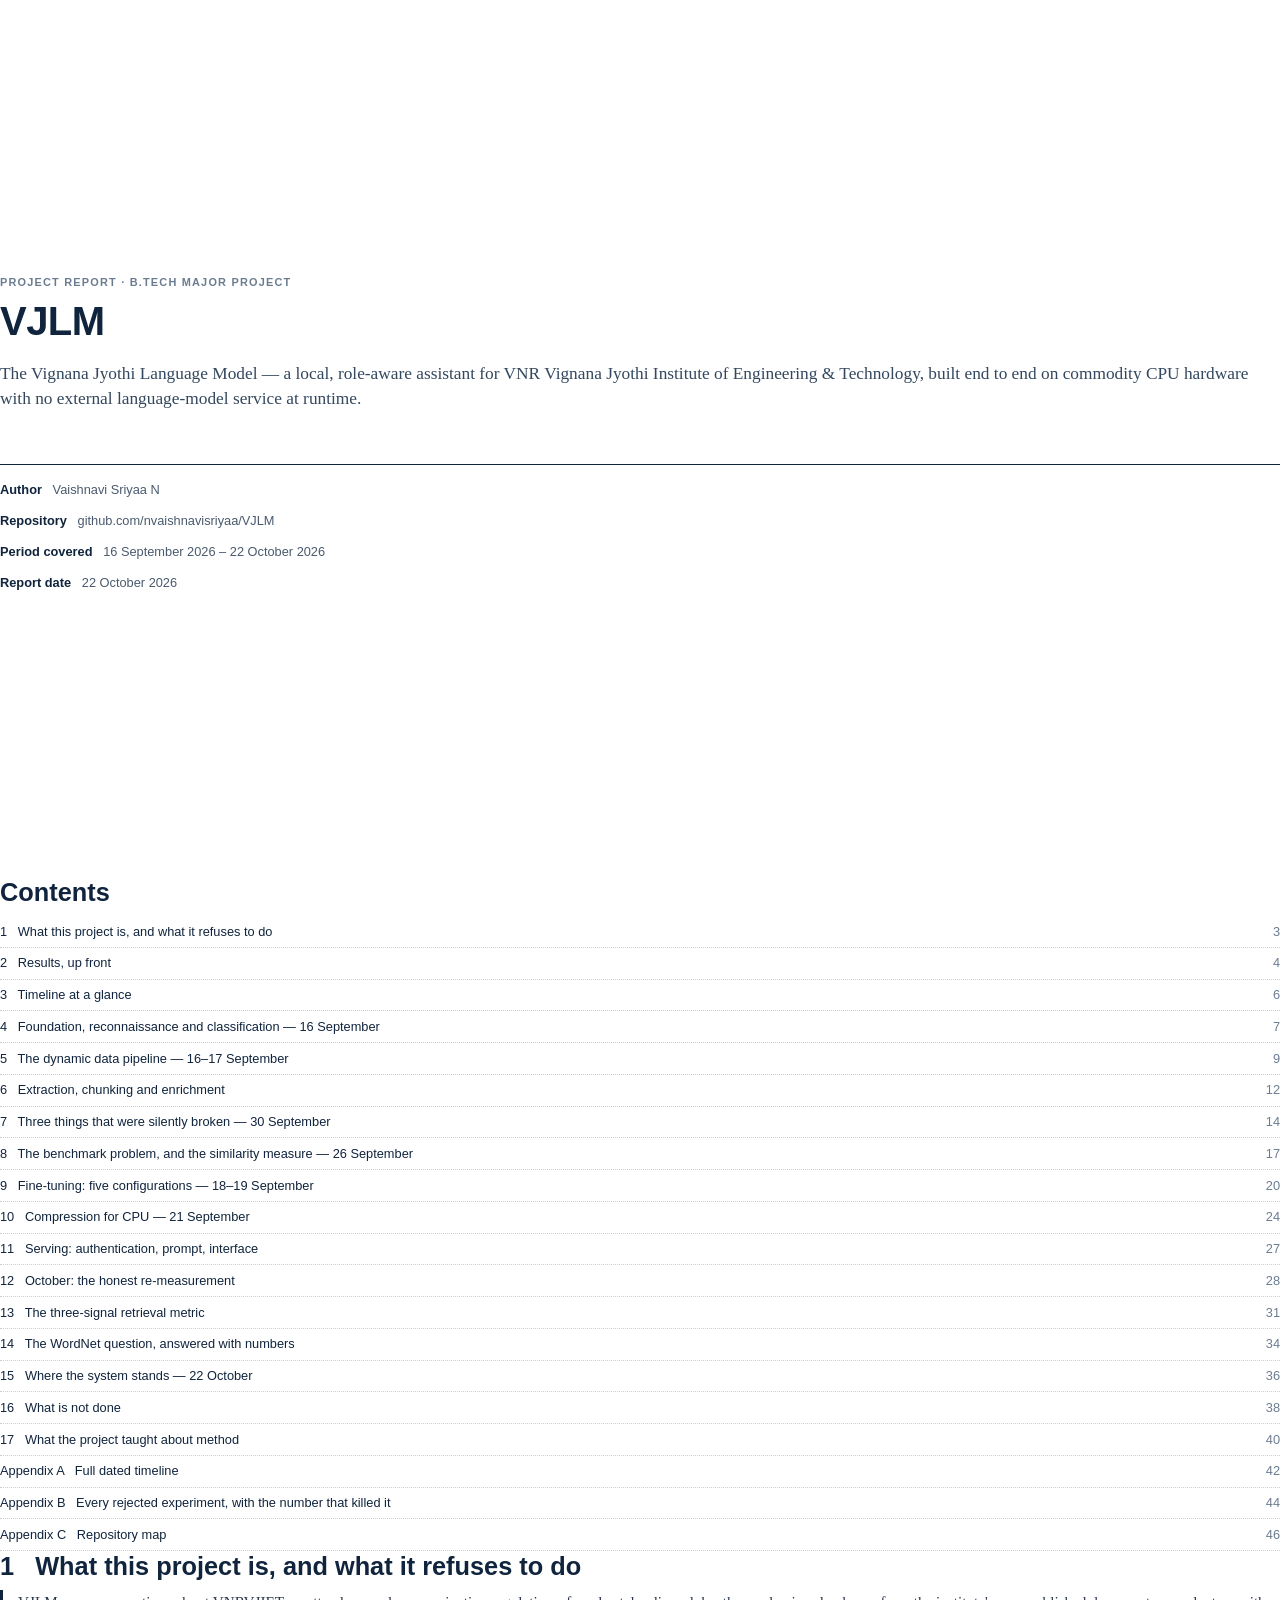
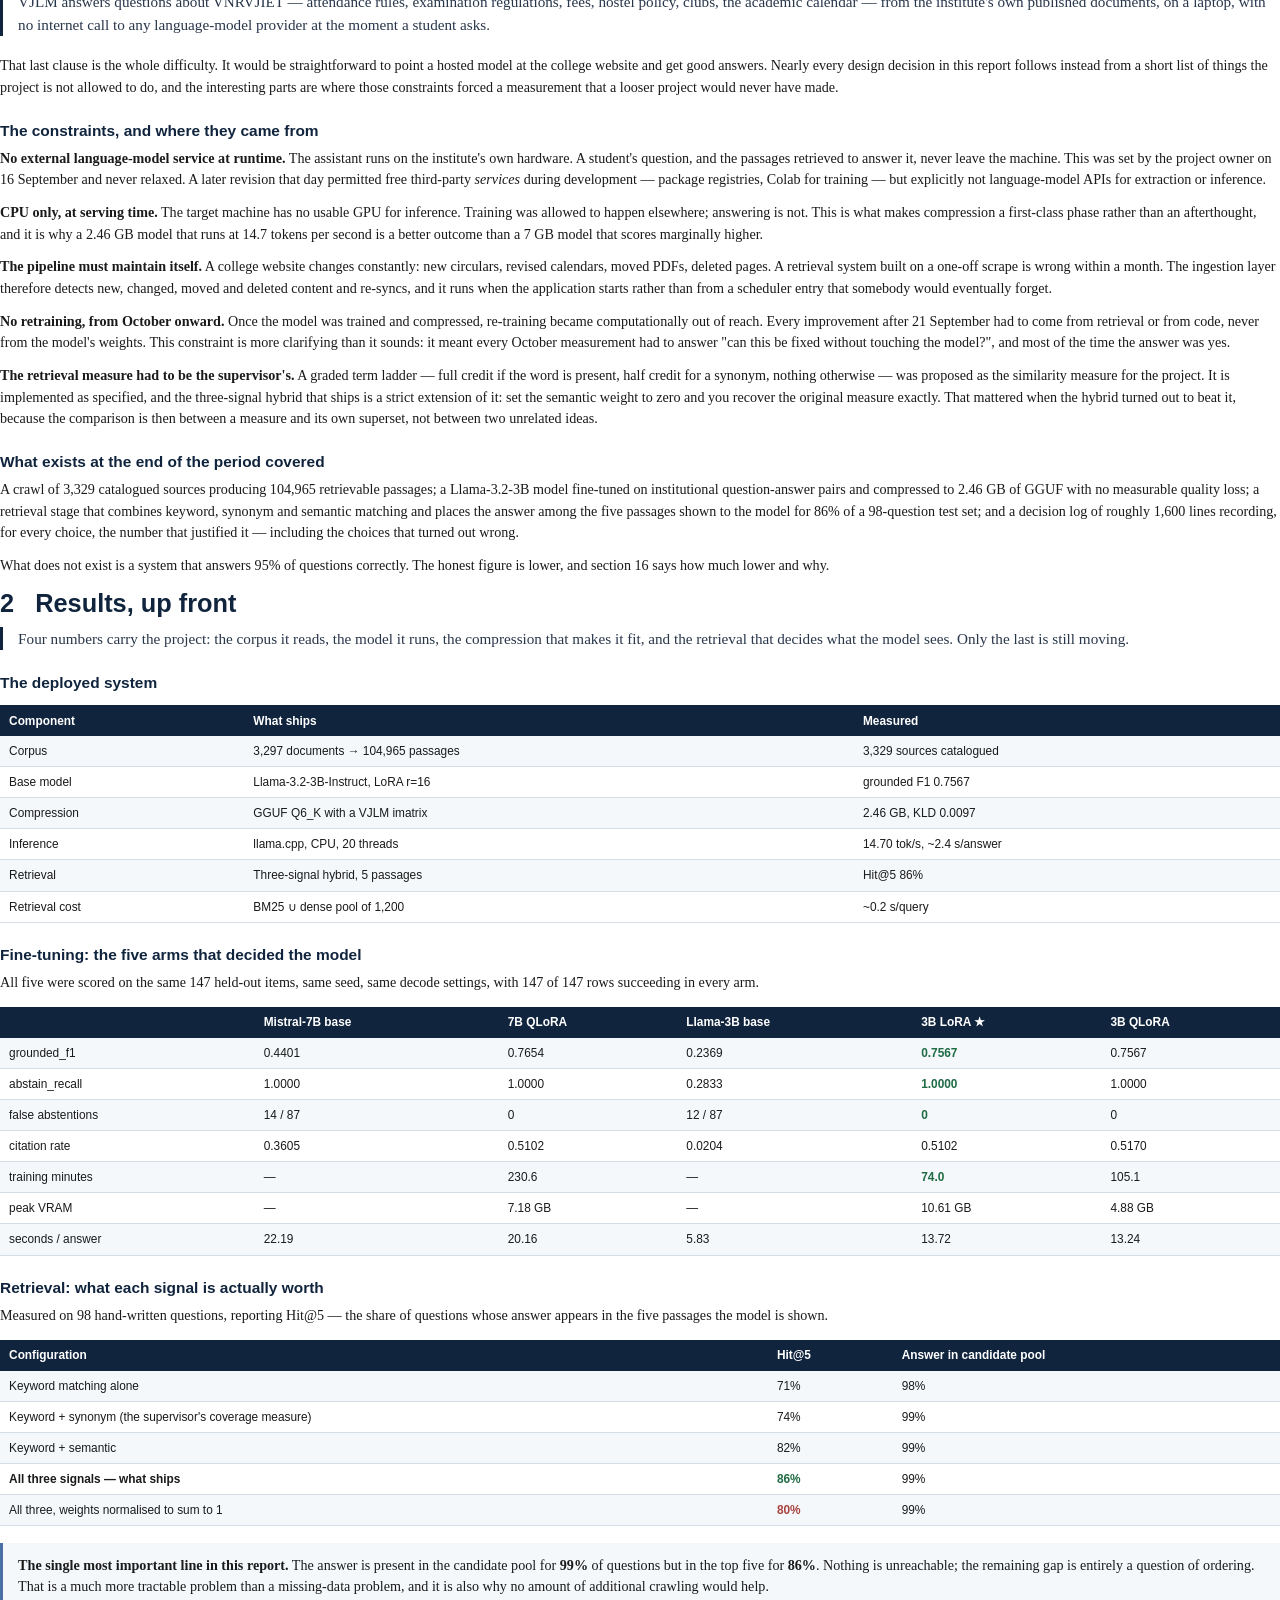
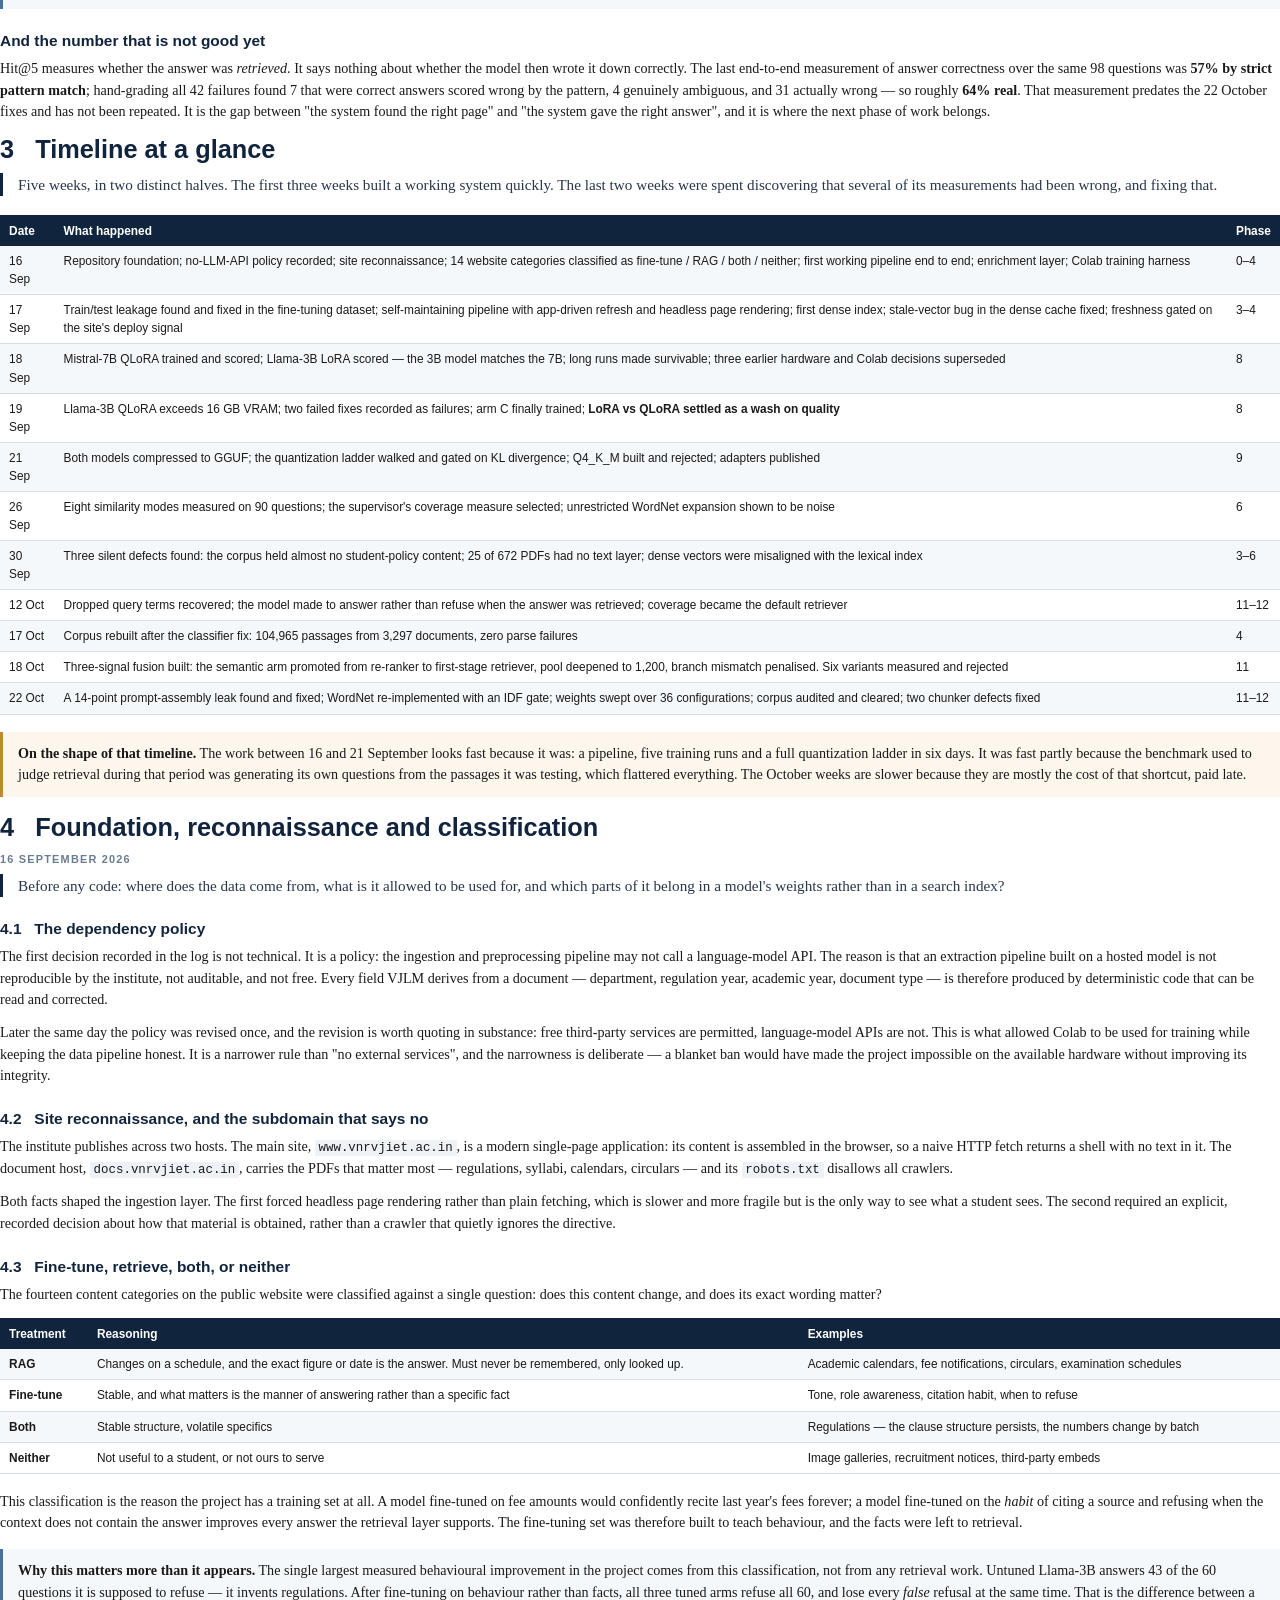
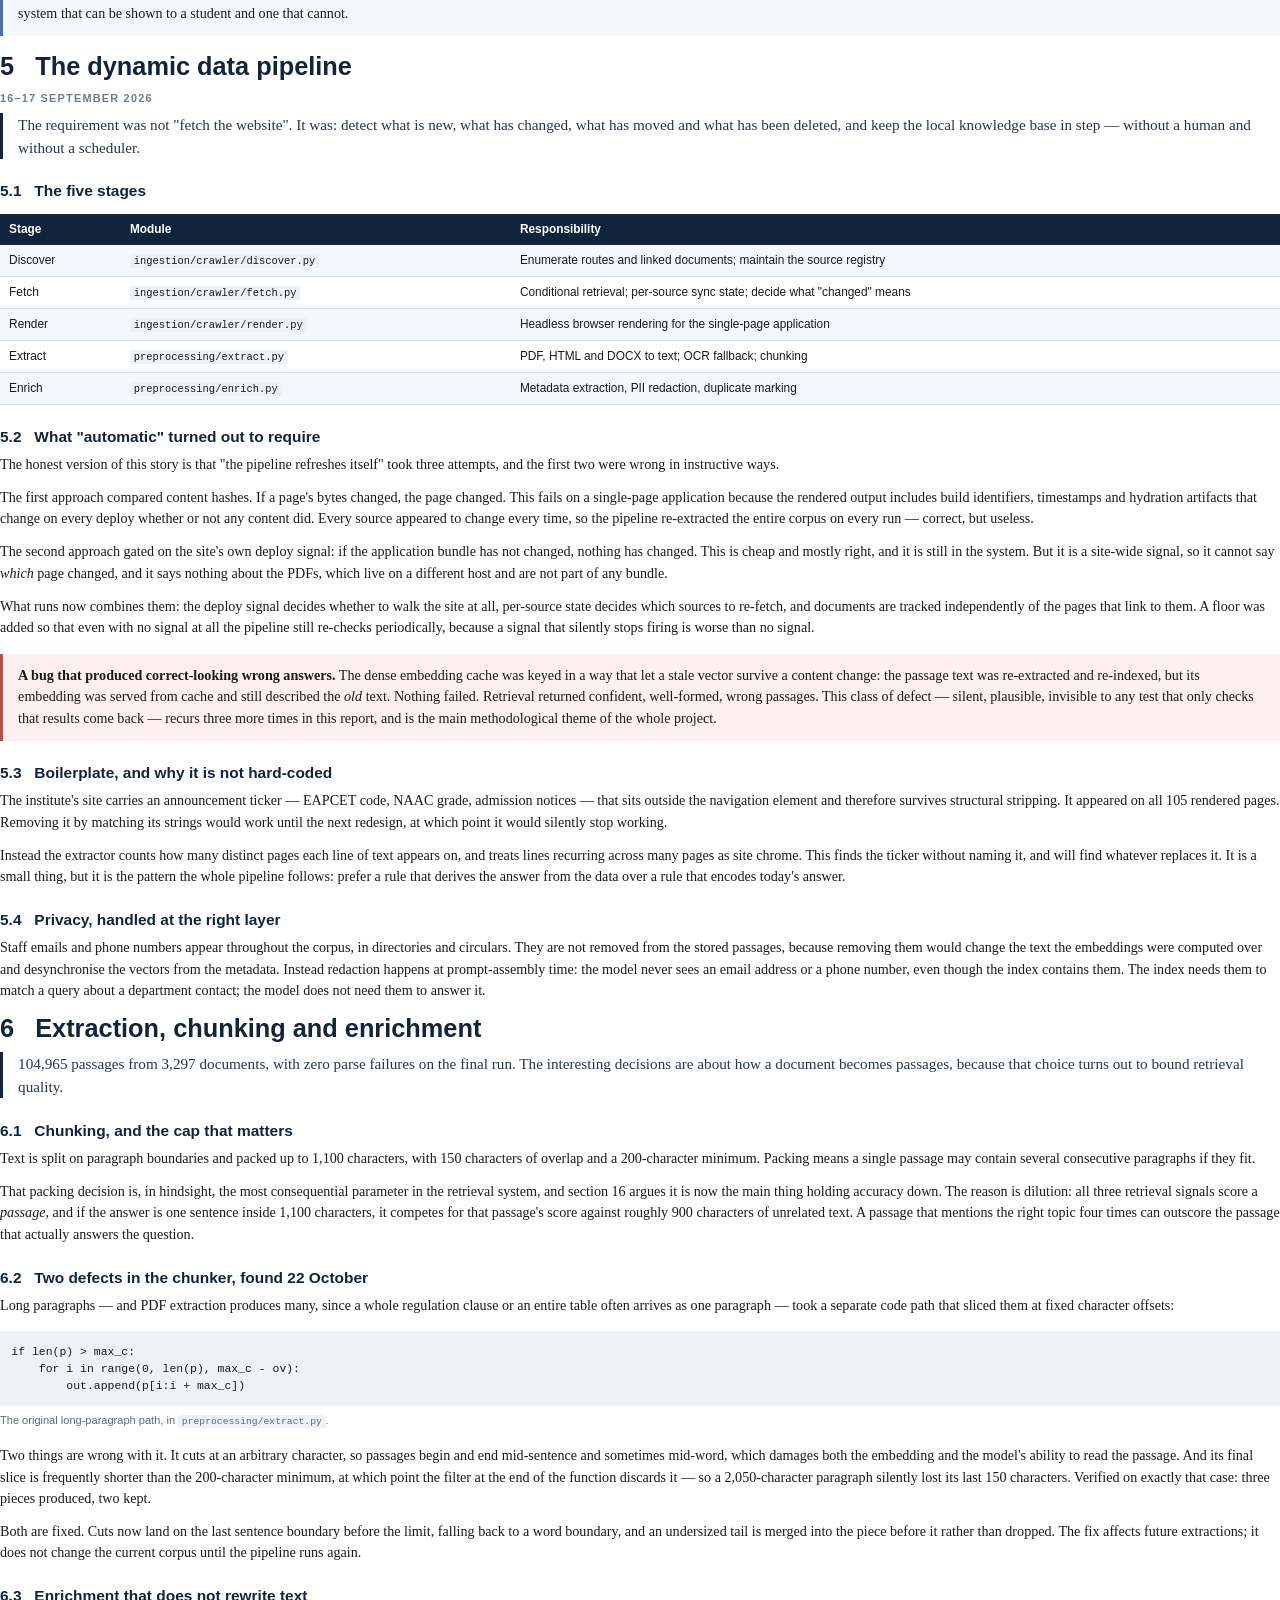
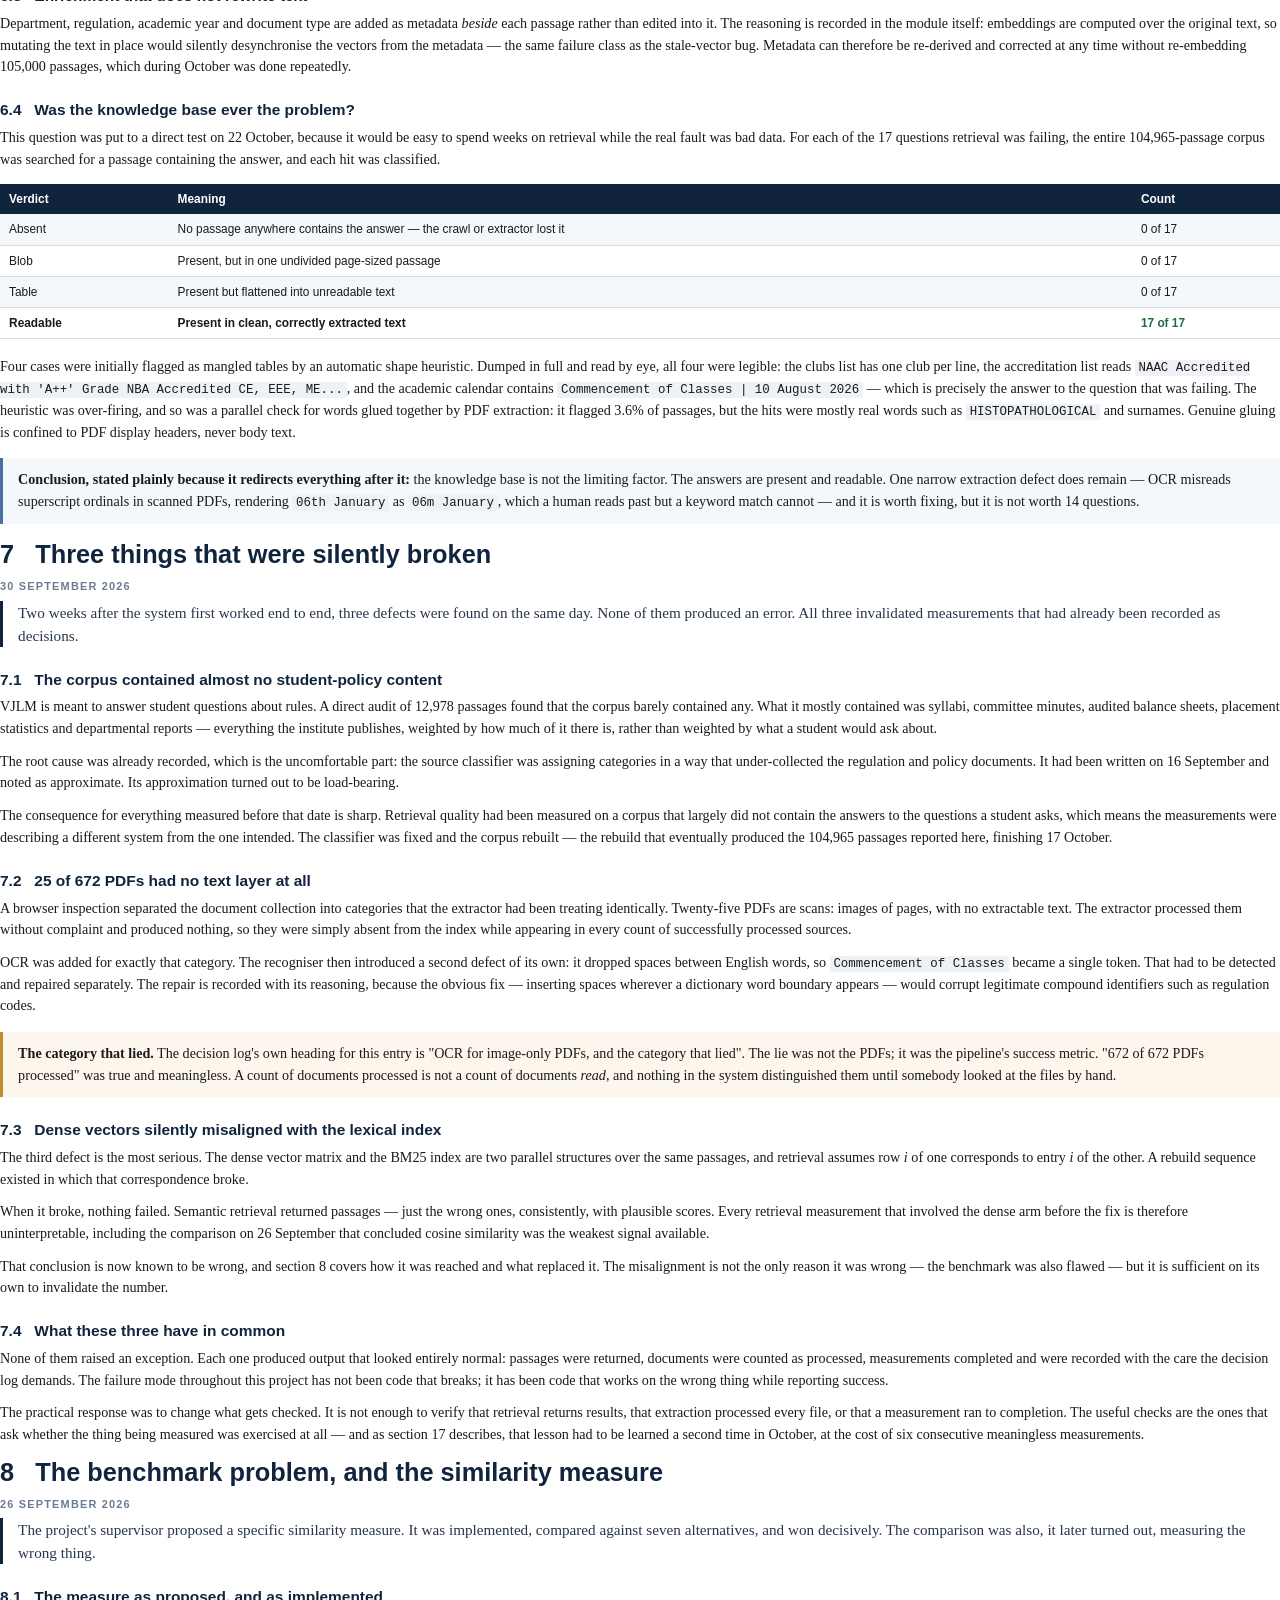
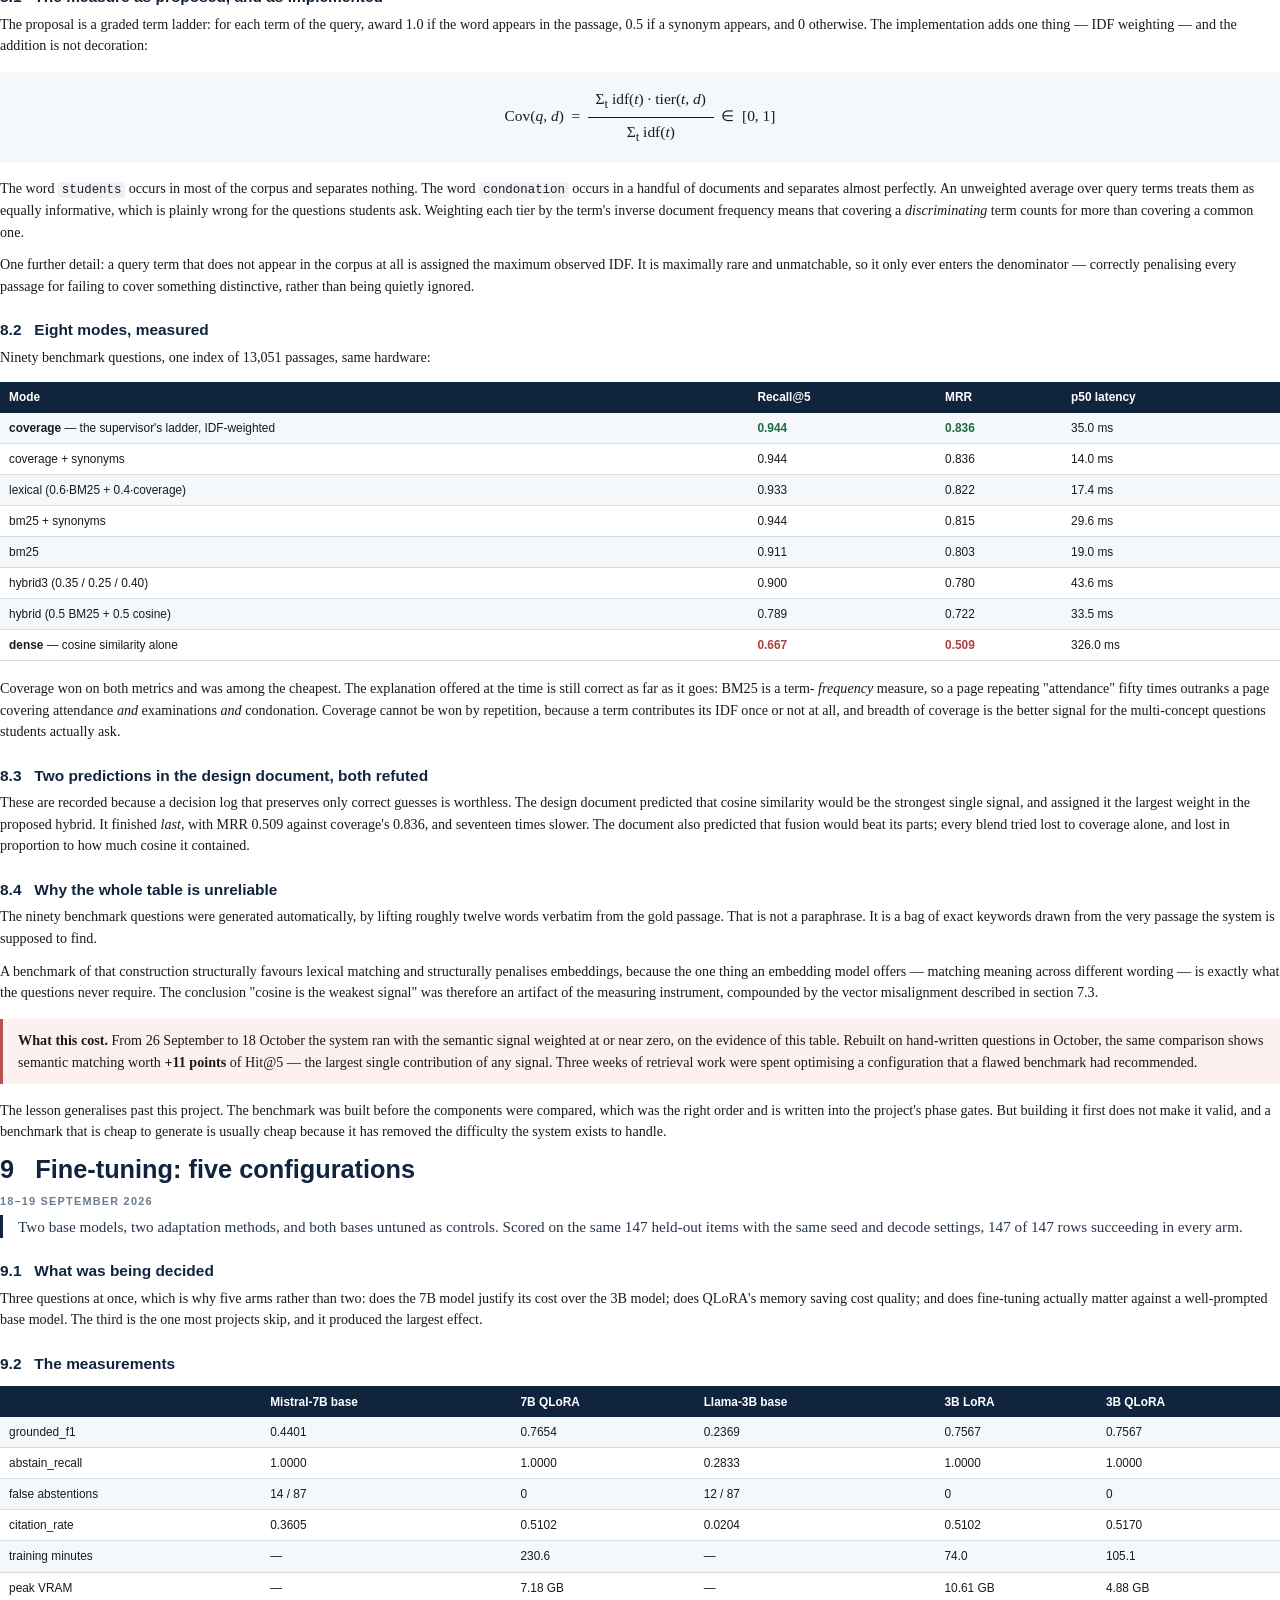
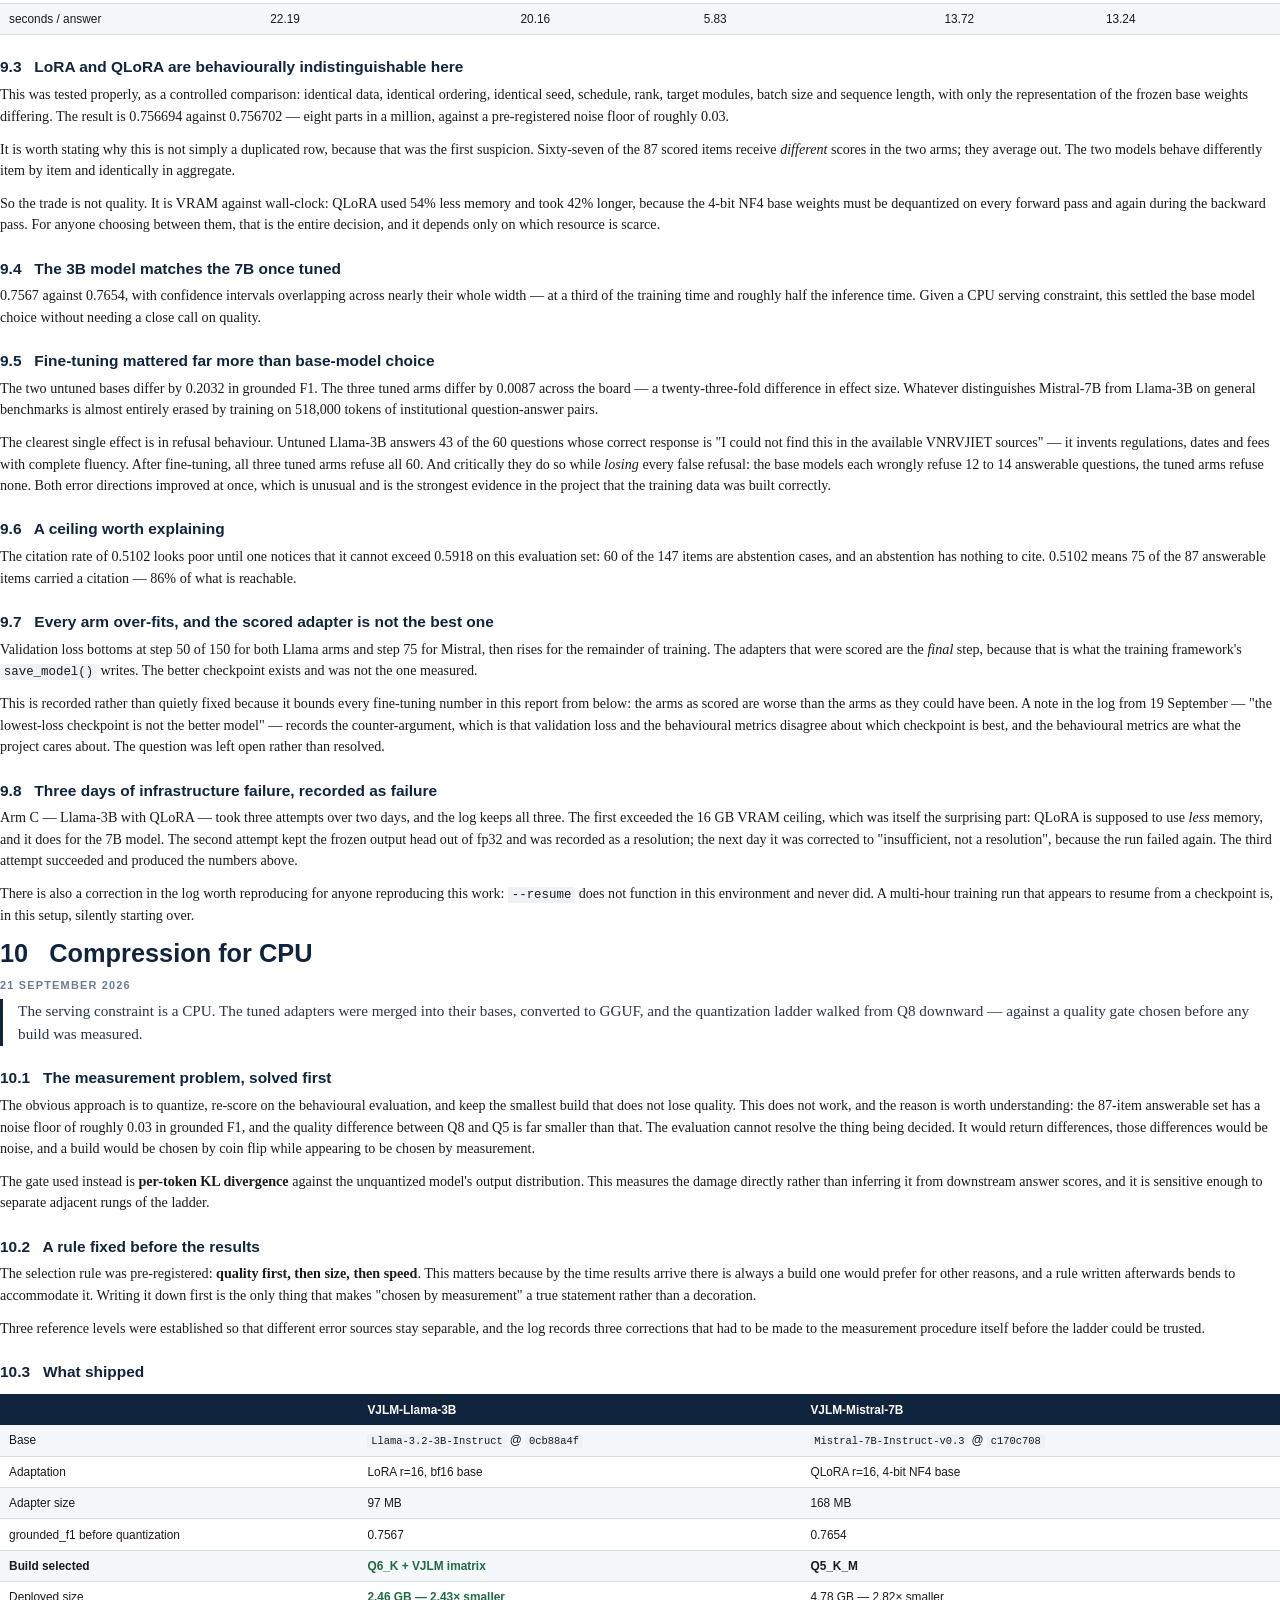
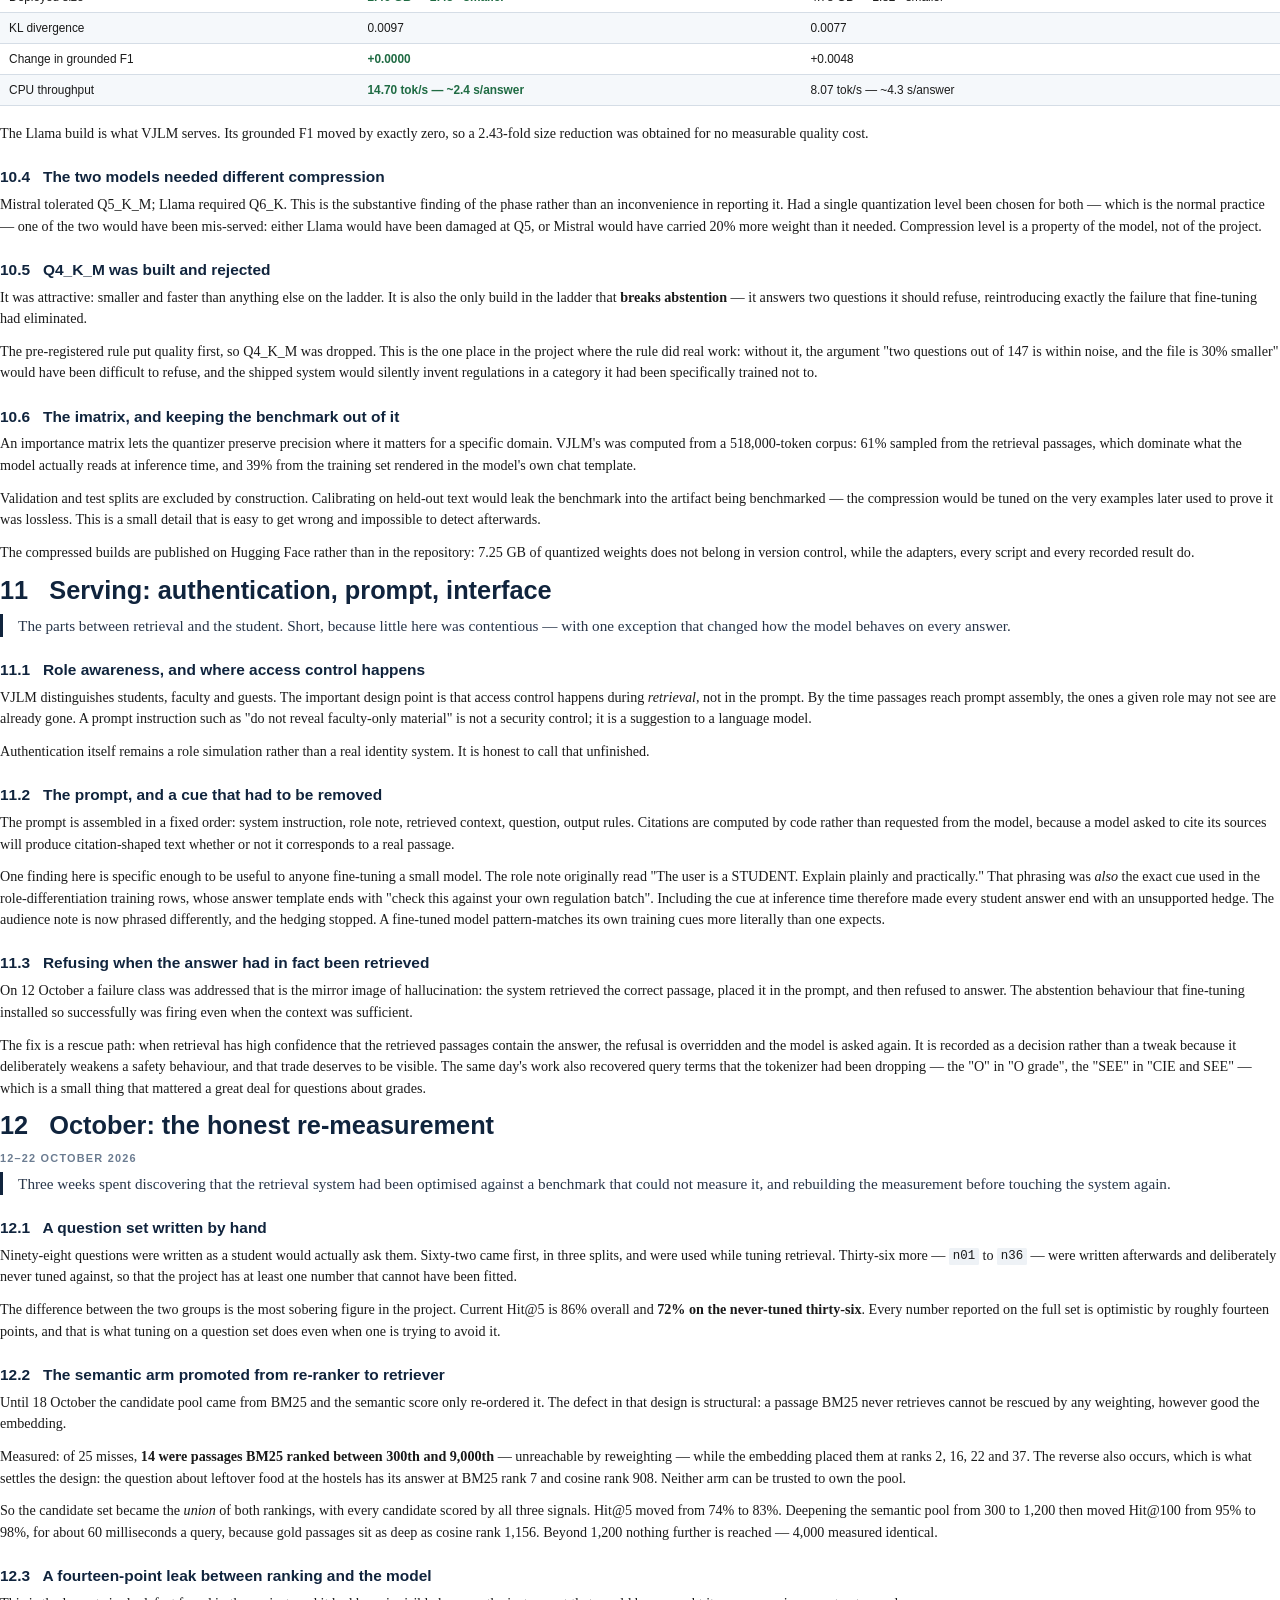
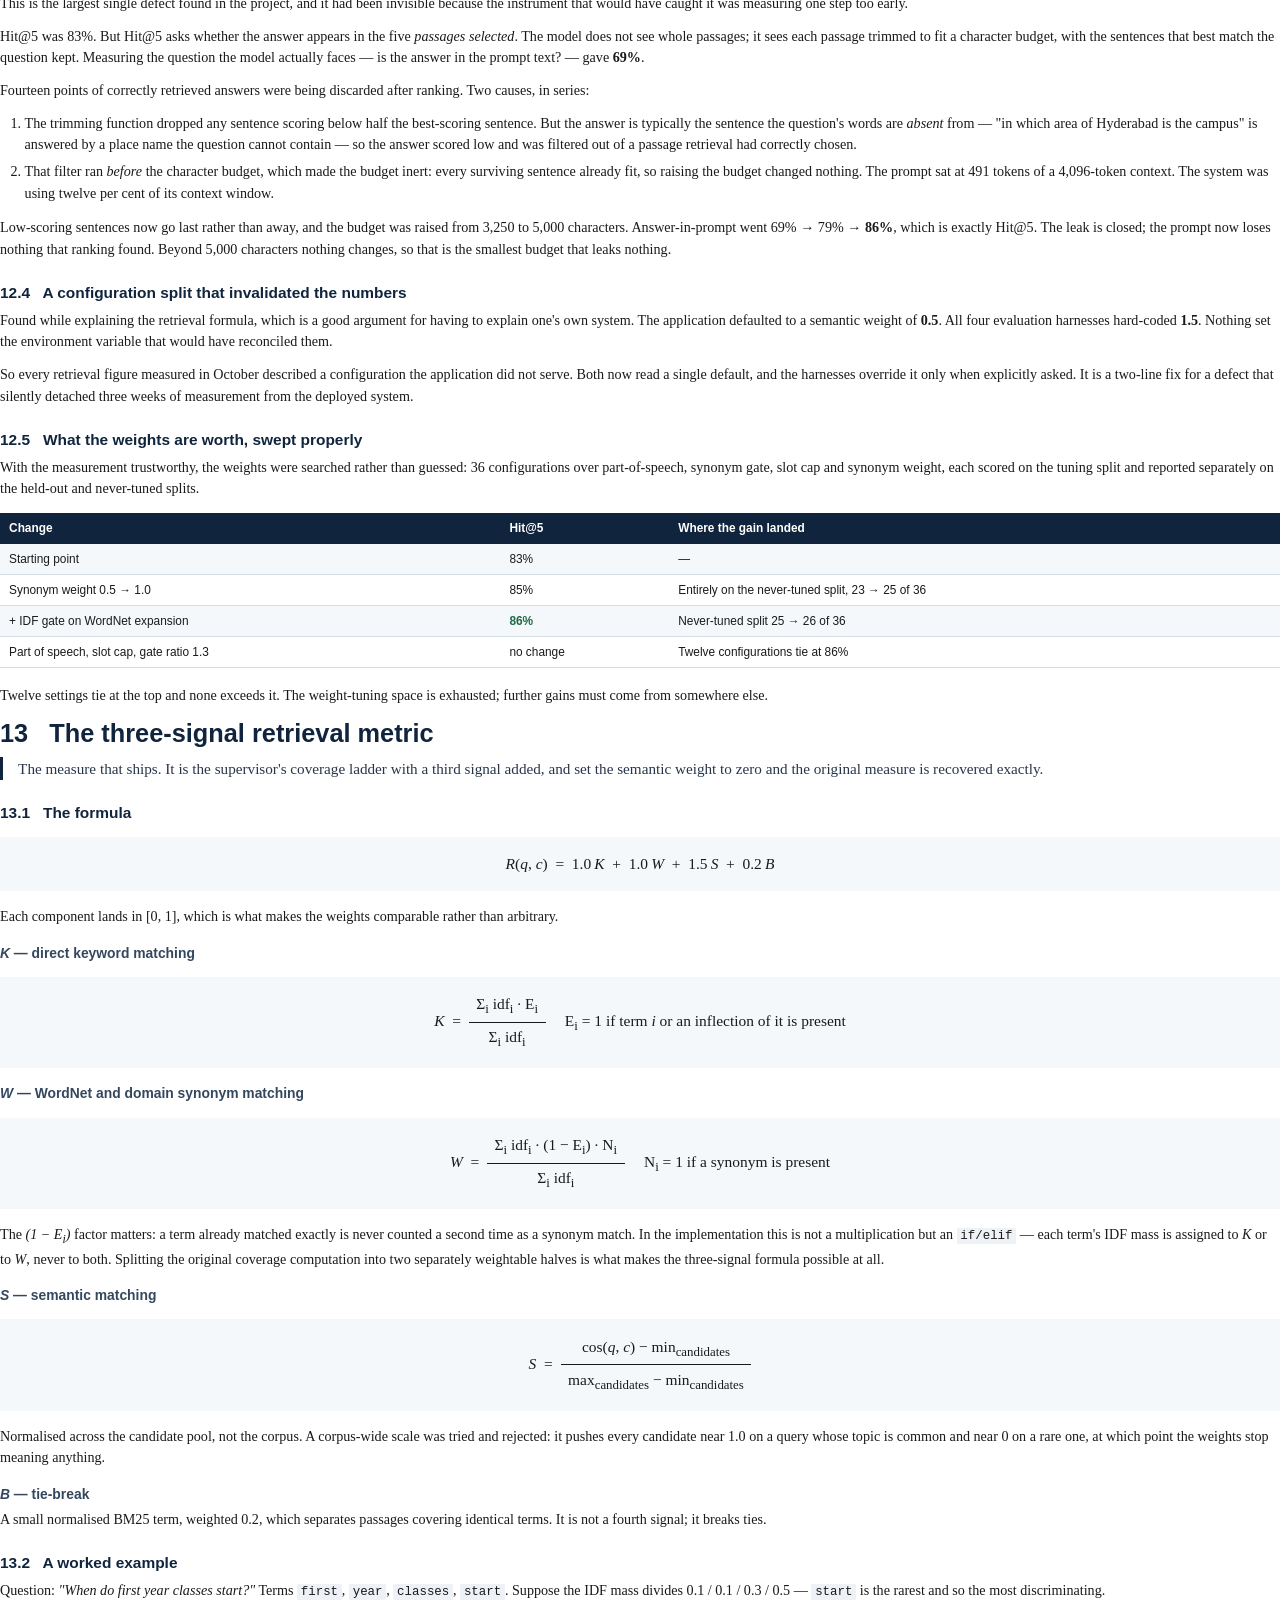
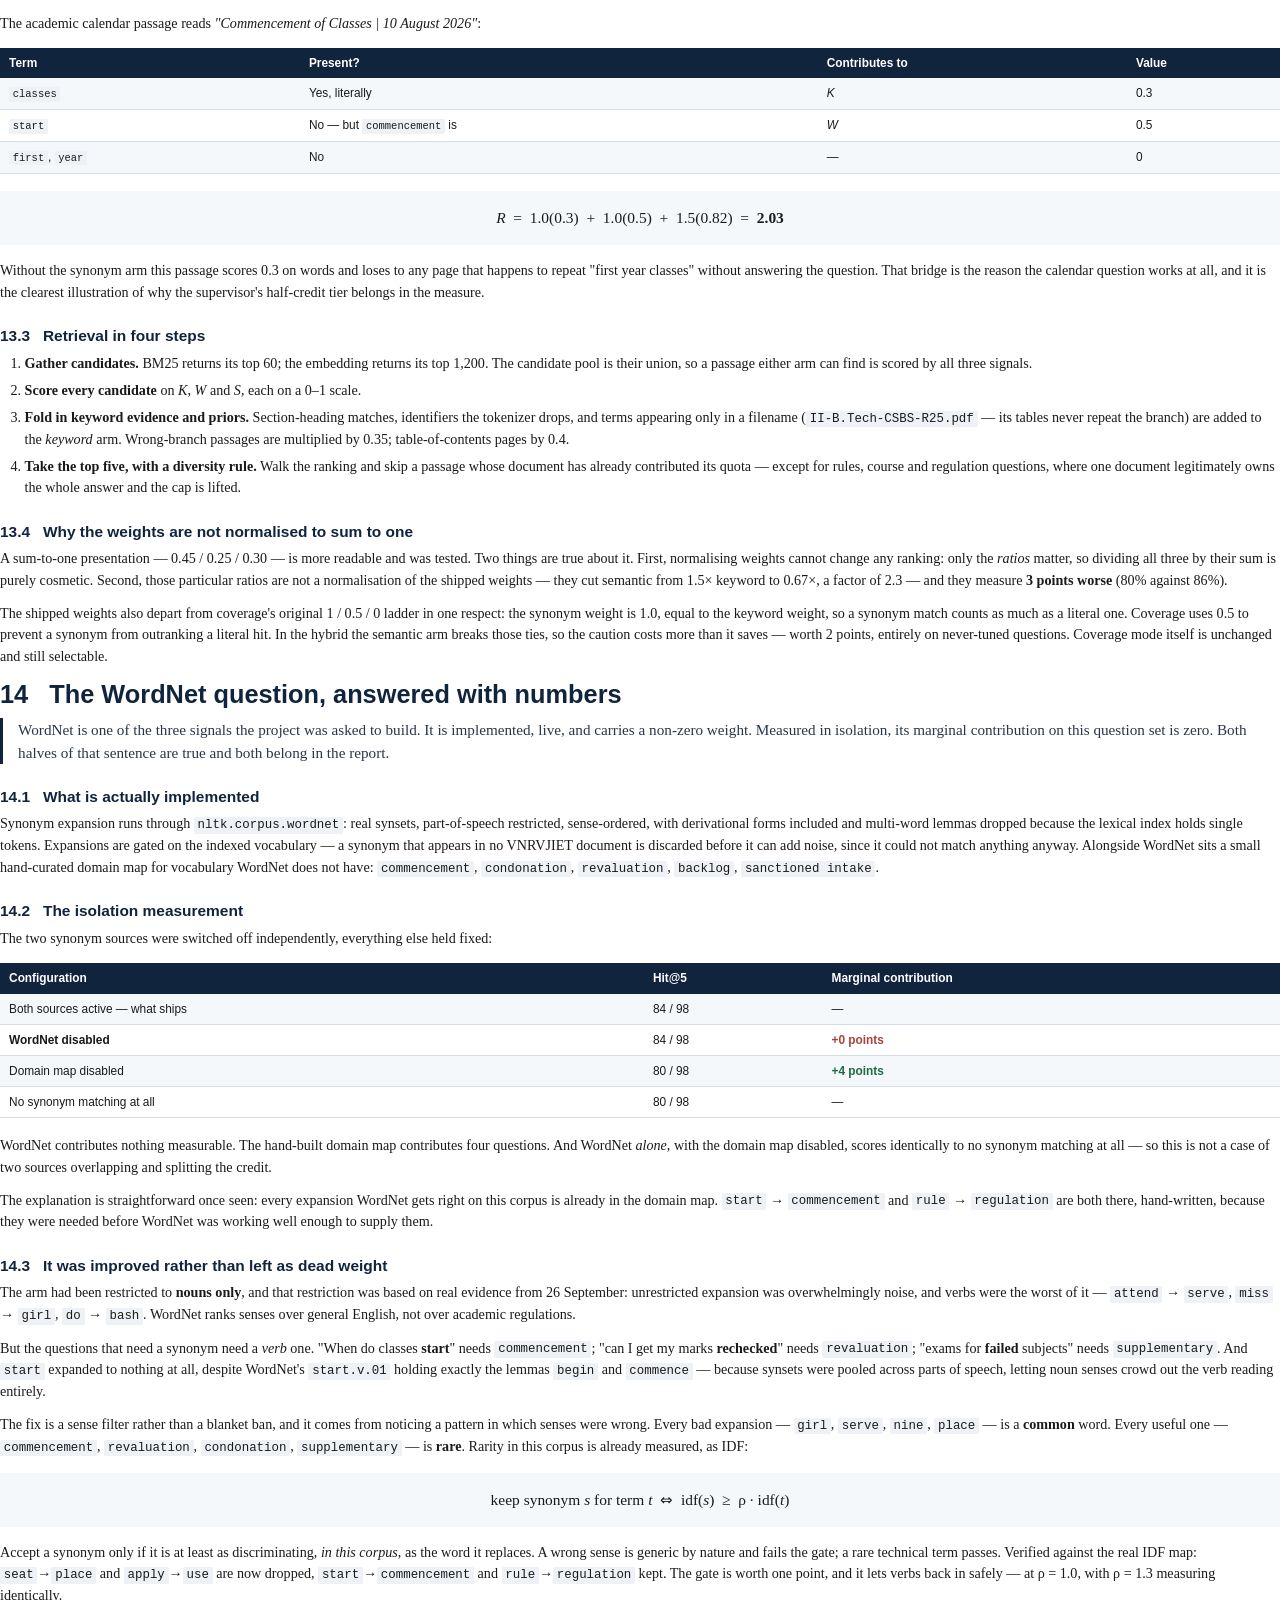
<file: docs/VJLM_Project_Report.html>
<!doctype html>
<html lang="en">
<head>
<meta charset="utf-8">
<title>VJLM Project Report</title>
<style>
  @page { size: A4; margin: 21mm 19mm 20mm 19mm; }
  html { font-size: 10.6pt; }
  body { font-family: "Georgia", "Cambria", serif; color: #1a1a1a; line-height: 1.52;
         margin: 0; text-align: left; }
  h1, h2, h3, h4 { font-family: "Segoe UI", "Helvetica Neue", Arial, sans-serif;
                   color: #10243d; line-height: 1.25; }
  h1 { font-size: 19pt; margin: 0 0 2mm; }
  h2 { font-size: 14.2pt; margin: 9mm 0 3mm; padding-bottom: 1.6mm;
       border-bottom: 0.9pt solid #c3cfdb; break-after: avoid; }
  h3 { font-size: 11.6pt; margin: 6mm 0 2mm; break-after: avoid; }
  h4 { font-size: 10.4pt; margin: 4.5mm 0 1.5mm; color: #33475e; break-after: avoid; }
  p { margin: 0 0 3mm; }
  ul, ol { margin: 0 0 3.4mm; padding-left: 6.5mm; }
  li { margin-bottom: 1.5mm; }
  table { border-collapse: collapse; width: 100%; margin: 3.5mm 0 4.5mm;
          font-family: "Segoe UI", Arial, sans-serif; font-size: 8.9pt; break-inside: avoid; }
  th { background: #10243d; color: #fff; text-align: left; padding: 1.7mm 2.4mm;
       font-weight: 600; }
  td { border-bottom: 0.5pt solid #d5dde6; padding: 1.6mm 2.4mm; vertical-align: top; }
  tr:nth-child(even) td { background: #f5f8fb; }
  code { font-family: "Consolas", "Courier New", monospace; font-size: 0.88em;
         background: #eef2f6; padding: 0.3mm 1mm; border-radius: 1.5px; }
  .cover { height: 232mm; display: flex; flex-direction: column; justify-content: center; }
  .cover h1 { font-size: 30pt; letter-spacing: -0.4pt; margin-bottom: 4mm; }
  .cover .sub { font-size: 13pt; color: #33475e; margin-bottom: 14mm; line-height: 1.45; }
  .cover .meta { font-family: "Segoe UI", Arial, sans-serif; font-size: 9.6pt;
                 color: #4a5a6e; border-top: 1.4pt solid #10243d; padding-top: 4mm; }
  .cover .meta b { color: #10243d; }
  .sec { break-before: page; }
  .lead { font-size: 11.4pt; color: #28364a; border-left: 2.6pt solid #10243d;
          padding: 0 0 0 4mm; margin: 0 0 5mm; }
  .box { background: #f5f8fb; border-left: 2.6pt solid #4a6fa5; padding: 3mm 4mm;
         margin: 4mm 0; break-inside: avoid; }
  .box.warn { background: #fdf6ec; border-left-color: #c08a2e; }
  .box.bad  { background: #fcf0f0; border-left-color: #b4544e; }
  .box p:last-child { margin-bottom: 0; }
  .kicker { font-family: "Segoe UI", Arial, sans-serif; font-size: 8.2pt;
            text-transform: uppercase; letter-spacing: 0.9pt; color: #6b7c91;
            margin: 0 0 1.5mm; font-weight: 600; }
  .num { font-variant-numeric: tabular-nums; }
  .win { color: #1f6b43; font-weight: 600; }
  .loss { color: #a8433d; font-weight: 600; }
  figure { margin: 4mm 0; break-inside: avoid; }
  figcaption { font-family: "Segoe UI", Arial, sans-serif; font-size: 8.3pt;
               color: #5b6b80; margin-top: 1.6mm; }
  .formula { font-family: "Cambria Math", "Georgia", serif; font-size: 11.6pt;
             text-align: center; background: #f5f8fb; padding: 4mm 3mm; margin: 4mm 0;
             break-inside: avoid; }
  .formula .frac { display: inline-block; vertical-align: middle; text-align: center; }
  .formula .frac .top { display: block; border-bottom: 0.8pt solid #1a1a1a; padding: 0 2mm 0.6mm; }
  .formula .frac .bot { display: block; padding: 0.6mm 2mm 0; }
  .toc { font-family: "Segoe UI", Arial, sans-serif; font-size: 9.6pt; }
  .toc div { display: flex; justify-content: space-between; padding: 1.5mm 0;
             border-bottom: 0.4pt dotted #c3cfdb; }
  .toc .t { color: #10243d; }
  .toc .n { color: #6b7c91; }
  small { color: #5b6b80; }
</style>
</head>
<body>

<!-- ============================== COVER ============================== -->
<section class="cover">
  <p class="kicker">Project Report &middot; B.Tech Major Project</p>
  <h1>VJLM</h1>
  <p class="sub">The Vignana Jyothi Language Model &mdash; a local, role-aware
  assistant for VNR Vignana Jyothi Institute of Engineering &amp; Technology,
  built end to end on commodity CPU hardware with no external language-model
  service at runtime.</p>
  <div class="meta">
    <p><b>Author</b> &nbsp; Vaishnavi Sriyaa N</p>
    <p><b>Repository</b> &nbsp; github.com/nvaishnavisriyaa/VJLM</p>
    <p><b>Period covered</b> &nbsp; 16 September 2026 &ndash; 22 October 2026</p>
    <p><b>Report date</b> &nbsp; 22 October 2026</p>
  </div>
</section>

<!-- ============================== TOC ============================== -->
<section class="sec">
<h1>Contents</h1>
<div class="toc">
  <div><span class="t">1 &nbsp; What this project is, and what it refuses to do</span><span class="n">3</span></div>
  <div><span class="t">2 &nbsp; Results, up front</span><span class="n">4</span></div>
  <div><span class="t">3 &nbsp; Timeline at a glance</span><span class="n">6</span></div>
  <div><span class="t">4 &nbsp; Foundation, reconnaissance and classification &mdash; 16 September</span><span class="n">7</span></div>
  <div><span class="t">5 &nbsp; The dynamic data pipeline &mdash; 16&ndash;17 September</span><span class="n">9</span></div>
  <div><span class="t">6 &nbsp; Extraction, chunking and enrichment</span><span class="n">12</span></div>
  <div><span class="t">7 &nbsp; Three things that were silently broken &mdash; 30 September</span><span class="n">14</span></div>
  <div><span class="t">8 &nbsp; The benchmark problem, and the similarity measure &mdash; 26 September</span><span class="n">17</span></div>
  <div><span class="t">9 &nbsp; Fine-tuning: five configurations &mdash; 18&ndash;19 September</span><span class="n">20</span></div>
  <div><span class="t">10 &nbsp; Compression for CPU &mdash; 21 September</span><span class="n">24</span></div>
  <div><span class="t">11 &nbsp; Serving: authentication, prompt, interface</span><span class="n">27</span></div>
  <div><span class="t">12 &nbsp; October: the honest re-measurement</span><span class="n">28</span></div>
  <div><span class="t">13 &nbsp; The three-signal retrieval metric</span><span class="n">31</span></div>
  <div><span class="t">14 &nbsp; The WordNet question, answered with numbers</span><span class="n">34</span></div>
  <div><span class="t">15 &nbsp; Where the system stands &mdash; 22 October</span><span class="n">36</span></div>
  <div><span class="t">16 &nbsp; What is not done</span><span class="n">38</span></div>
  <div><span class="t">17 &nbsp; What the project taught about method</span><span class="n">40</span></div>
  <div><span class="t">Appendix A &nbsp; Full dated timeline</span><span class="n">42</span></div>
  <div><span class="t">Appendix B &nbsp; Every rejected experiment, with the number that killed it</span><span class="n">44</span></div>
  <div><span class="t">Appendix C &nbsp; Repository map</span><span class="n">46</span></div>
</div>
</section>

<!-- ============================== 1 ============================== -->
<section class="sec">
<h1>1 &nbsp; What this project is, and what it refuses to do</h1>

<p class="lead">VJLM answers questions about VNRVJIET &mdash; attendance rules,
examination regulations, fees, hostel policy, clubs, the academic calendar
&mdash; from the institute's own published documents, on a laptop, with no
internet call to any language-model provider at the moment a student asks.</p>

<p>That last clause is the whole difficulty. It would be straightforward to
point a hosted model at the college website and get good answers. Nearly every
design decision in this report follows instead from a short list of things the
project is not allowed to do, and the interesting parts are where those
constraints forced a measurement that a looser project would never have made.</p>

<h3>The constraints, and where they came from</h3>

<p><b>No external language-model service at runtime.</b> The assistant runs on
the institute's own hardware. A student's question, and the passages retrieved
to answer it, never leave the machine. This was set by the project owner on
16&nbsp;September and never relaxed. A later revision that day permitted free
third-party <i>services</i> during development &mdash; package registries,
Colab for training &mdash; but explicitly not language-model APIs for
extraction or inference.</p>

<p><b>CPU only, at serving time.</b> The target machine has no usable GPU for
inference. Training was allowed to happen elsewhere; answering is not. This is
what makes compression a first-class phase rather than an afterthought, and it
is why a 2.46&nbsp;GB model that runs at 14.7 tokens per second is a better
outcome than a 7&nbsp;GB model that scores marginally higher.</p>

<p><b>The pipeline must maintain itself.</b> A college website changes
constantly: new circulars, revised calendars, moved PDFs, deleted pages. A
retrieval system built on a one-off scrape is wrong within a month. The
ingestion layer therefore detects new, changed, moved and deleted content and
re-syncs, and it runs when the application starts rather than from a scheduler
entry that somebody would eventually forget.</p>

<p><b>No retraining, from October onward.</b> Once the model was trained and
compressed, re-training became computationally out of reach. Every improvement
after 21&nbsp;September had to come from retrieval or from code, never from the
model's weights. This constraint is more clarifying than it sounds: it meant
every October measurement had to answer "can this be fixed without touching the
model?", and most of the time the answer was yes.</p>

<p><b>The retrieval measure had to be the supervisor's.</b> A graded term ladder
&mdash; full credit if the word is present, half credit for a synonym, nothing
otherwise &mdash; was proposed as the similarity measure for the project. It is
implemented as specified, and the three-signal hybrid that ships is a strict
extension of it: set the semantic weight to zero and you recover the original
measure exactly. That mattered when the hybrid turned out to beat it, because
the comparison is then between a measure and its own superset, not between two
unrelated ideas.</p>

<h3>What exists at the end of the period covered</h3>

<p>A crawl of 3,329 catalogued sources producing 104,965 retrievable passages; a
Llama-3.2-3B model fine-tuned on institutional question-answer pairs and
compressed to 2.46&nbsp;GB of GGUF with no measurable quality loss; a retrieval
stage that combines keyword, synonym and semantic matching and places the
answer among the five passages shown to the model for 86% of a 98-question test
set; and a decision log of roughly 1,600 lines recording, for every choice, the
number that justified it &mdash; including the choices that turned out wrong.</p>

<p>What does not exist is a system that answers 95% of questions correctly. The
honest figure is lower, and section&nbsp;16 says how much lower and why.</p>
</section>

<!-- ============================== 2 ============================== -->
<section class="sec">
<h1>2 &nbsp; Results, up front</h1>

<p class="lead">Four numbers carry the project: the corpus it reads, the model
it runs, the compression that makes it fit, and the retrieval that decides what
the model sees. Only the last is still moving.</p>

<h3>The deployed system</h3>

<table>
<tr><th>Component</th><th>What ships</th><th>Measured</th></tr>
<tr><td>Corpus</td><td>3,297 documents &rarr; 104,965 passages</td><td class="num">3,329 sources catalogued</td></tr>
<tr><td>Base model</td><td>Llama-3.2-3B-Instruct, LoRA r=16</td><td class="num">grounded F1 0.7567</td></tr>
<tr><td>Compression</td><td>GGUF Q6_K with a VJLM imatrix</td><td class="num">2.46 GB, KLD 0.0097</td></tr>
<tr><td>Inference</td><td>llama.cpp, CPU, 20 threads</td><td class="num">14.70 tok/s, ~2.4 s/answer</td></tr>
<tr><td>Retrieval</td><td>Three-signal hybrid, 5 passages</td><td class="num">Hit@5 86%</td></tr>
<tr><td>Retrieval cost</td><td>BM25 &cup; dense pool of 1,200</td><td class="num">~0.2 s/query</td></tr>
</table>

<h3>Fine-tuning: the five arms that decided the model</h3>

<p>All five were scored on the same 147 held-out items, same seed, same decode
settings, with 147 of 147 rows succeeding in every arm.</p>

<table>
<tr><th>&nbsp;</th><th>Mistral-7B base</th><th>7B QLoRA</th><th>Llama-3B base</th><th>3B LoRA &#9733;</th><th>3B QLoRA</th></tr>
<tr><td>grounded_f1</td><td class="num">0.4401</td><td class="num">0.7654</td><td class="num">0.2369</td><td class="num win">0.7567</td><td class="num">0.7567</td></tr>
<tr><td>abstain_recall</td><td class="num">1.0000</td><td class="num">1.0000</td><td class="num">0.2833</td><td class="num win">1.0000</td><td class="num">1.0000</td></tr>
<tr><td>false abstentions</td><td class="num">14 / 87</td><td class="num">0</td><td class="num">12 / 87</td><td class="num win">0</td><td class="num">0</td></tr>
<tr><td>citation rate</td><td class="num">0.3605</td><td class="num">0.5102</td><td class="num">0.0204</td><td class="num">0.5102</td><td class="num">0.5170</td></tr>
<tr><td>training minutes</td><td>&mdash;</td><td class="num">230.6</td><td>&mdash;</td><td class="num win">74.0</td><td class="num">105.1</td></tr>
<tr><td>peak VRAM</td><td>&mdash;</td><td class="num">7.18 GB</td><td>&mdash;</td><td class="num">10.61 GB</td><td class="num">4.88 GB</td></tr>
<tr><td>seconds / answer</td><td class="num">22.19</td><td class="num">20.16</td><td class="num">5.83</td><td class="num">13.72</td><td class="num">13.24</td></tr>
</table>

<h3>Retrieval: what each signal is actually worth</h3>

<p>Measured on 98 hand-written questions, reporting Hit@5 &mdash; the share of
questions whose answer appears in the five passages the model is shown.</p>

<table>
<tr><th>Configuration</th><th>Hit@5</th><th>Answer in candidate pool</th></tr>
<tr><td>Keyword matching alone</td><td class="num">71%</td><td class="num">98%</td></tr>
<tr><td>Keyword + synonym (the supervisor's coverage measure)</td><td class="num">74%</td><td class="num">99%</td></tr>
<tr><td>Keyword + semantic</td><td class="num">82%</td><td class="num">99%</td></tr>
<tr><td><b>All three signals &mdash; what ships</b></td><td class="num win">86%</td><td class="num">99%</td></tr>
<tr><td>All three, weights normalised to sum to 1</td><td class="num loss">80%</td><td class="num">99%</td></tr>
</table>

<div class="box">
<p><b>The single most important line in this report.</b> The answer is present
in the candidate pool for <b>99%</b> of questions but in the top five for
<b>86%</b>. Nothing is unreachable; the remaining gap is entirely a question of
ordering. That is a much more tractable problem than a missing-data problem,
and it is also why no amount of additional crawling would help.</p>
</div>

<h3>And the number that is not good yet</h3>

<p>Hit@5 measures whether the answer was <i>retrieved</i>. It says nothing about
whether the model then wrote it down correctly. The last end-to-end measurement
of answer correctness over the same 98 questions was <b>57% by strict pattern
match</b>; hand-grading all 42 failures found 7 that were correct answers scored
wrong by the pattern, 4 genuinely ambiguous, and 31 actually wrong &mdash; so
roughly <b>64% real</b>. That measurement predates the 22&nbsp;October fixes and
has not been repeated. It is the gap between "the system found the right page"
and "the system gave the right answer", and it is where the next phase of work
belongs.</p>
</section>

<!-- ============================== 3 ============================== -->
<section class="sec">
<h1>3 &nbsp; Timeline at a glance</h1>

<p class="lead">Five weeks, in two distinct halves. The first three weeks built
a working system quickly. The last two weeks were spent discovering that
several of its measurements had been wrong, and fixing that.</p>

<table>
<tr><th>Date</th><th>What happened</th><th>Phase</th></tr>
<tr><td>16 Sep</td><td>Repository foundation; no-LLM-API policy recorded; site reconnaissance; 14 website categories classified as fine-tune / RAG / both / neither; first working pipeline end to end; enrichment layer; Colab training harness</td><td>0&ndash;4</td></tr>
<tr><td>17 Sep</td><td>Train/test leakage found and fixed in the fine-tuning dataset; self-maintaining pipeline with app-driven refresh and headless page rendering; first dense index; stale-vector bug in the dense cache fixed; freshness gated on the site's deploy signal</td><td>3&ndash;4</td></tr>
<tr><td>18 Sep</td><td>Mistral-7B QLoRA trained and scored; Llama-3B LoRA scored &mdash; the 3B model matches the 7B; long runs made survivable; three earlier hardware and Colab decisions superseded</td><td>8</td></tr>
<tr><td>19 Sep</td><td>Llama-3B QLoRA exceeds 16 GB VRAM; two failed fixes recorded as failures; arm C finally trained; <b>LoRA vs QLoRA settled as a wash on quality</b></td><td>8</td></tr>
<tr><td>21 Sep</td><td>Both models compressed to GGUF; the quantization ladder walked and gated on KL divergence; Q4_K_M built and rejected; adapters published</td><td>9</td></tr>
<tr><td>26 Sep</td><td>Eight similarity modes measured on 90 questions; the supervisor's coverage measure selected; unrestricted WordNet expansion shown to be noise</td><td>6</td></tr>
<tr><td>30 Sep</td><td>Three silent defects found: the corpus held almost no student-policy content; 25 of 672 PDFs had no text layer; dense vectors were misaligned with the lexical index</td><td>3&ndash;6</td></tr>
<tr><td>12 Oct</td><td>Dropped query terms recovered; the model made to answer rather than refuse when the answer was retrieved; coverage became the default retriever</td><td>11&ndash;12</td></tr>
<tr><td>17 Oct</td><td>Corpus rebuilt after the classifier fix: 104,965 passages from 3,297 documents, zero parse failures</td><td>4</td></tr>
<tr><td>18 Oct</td><td>Three-signal fusion built: the semantic arm promoted from re-ranker to first-stage retriever, pool deepened to 1,200, branch mismatch penalised. Six variants measured and rejected</td><td>11</td></tr>
<tr><td>22 Oct</td><td>A 14-point prompt-assembly leak found and fixed; WordNet re-implemented with an IDF gate; weights swept over 36 configurations; corpus audited and cleared; two chunker defects fixed</td><td>11&ndash;12</td></tr>
</table>

<div class="box warn">
<p><b>On the shape of that timeline.</b> The work between 16 and 21 September
looks fast because it was: a pipeline, five training runs and a full
quantization ladder in six days. It was fast partly because the benchmark used
to judge retrieval during that period was generating its own questions from the
passages it was testing, which flattered everything. The October weeks are
slower because they are mostly the cost of that shortcut, paid late.</p>
</div>
</section>

<!-- ============================== 4 ============================== -->
<section class="sec">
<h1>4 &nbsp; Foundation, reconnaissance and classification</h1>
<p class="kicker">16 September 2026</p>

<p class="lead">Before any code: where does the data come from, what is it
allowed to be used for, and which parts of it belong in a model's weights
rather than in a search index?</p>

<h3>4.1 &nbsp; The dependency policy</h3>

<p>The first decision recorded in the log is not technical. It is a policy:
the ingestion and preprocessing pipeline may not call a language-model API. The
reason is that an extraction pipeline built on a hosted model is not
reproducible by the institute, not auditable, and not free. Every field VJLM
derives from a document &mdash; department, regulation year, academic year,
document type &mdash; is therefore produced by deterministic code that can be
read and corrected.</p>

<p>Later the same day the policy was revised once, and the revision is worth
quoting in substance: free third-party services are permitted, language-model
APIs are not. This is what allowed Colab to be used for training while keeping
the data pipeline honest. It is a narrower rule than "no external services",
and the narrowness is deliberate &mdash; a blanket ban would have made the
project impossible on the available hardware without improving its integrity.</p>

<h3>4.2 &nbsp; Site reconnaissance, and the subdomain that says no</h3>

<p>The institute publishes across two hosts. The main site,
<code>www.vnrvjiet.ac.in</code>, is a modern single-page application: its
content is assembled in the browser, so a naive HTTP fetch returns a shell with
no text in it. The document host, <code>docs.vnrvjiet.ac.in</code>, carries the
PDFs that matter most &mdash; regulations, syllabi, calendars, circulars &mdash;
and its <code>robots.txt</code> disallows all crawlers.</p>

<p>Both facts shaped the ingestion layer. The first forced headless page
rendering rather than plain fetching, which is slower and more fragile but is
the only way to see what a student sees. The second required an explicit,
recorded decision about how that material is obtained, rather than a crawler
that quietly ignores the directive.</p>

<h3>4.3 &nbsp; Fine-tune, retrieve, both, or neither</h3>

<p>The fourteen content categories on the public website were classified
against a single question: does this content change, and does its exact wording
matter?</p>

<table>
<tr><th>Treatment</th><th>Reasoning</th><th>Examples</th></tr>
<tr><td><b>RAG</b></td><td>Changes on a schedule, and the exact figure or date is the answer. Must never be remembered, only looked up.</td><td>Academic calendars, fee notifications, circulars, examination schedules</td></tr>
<tr><td><b>Fine-tune</b></td><td>Stable, and what matters is the manner of answering rather than a specific fact</td><td>Tone, role awareness, citation habit, when to refuse</td></tr>
<tr><td><b>Both</b></td><td>Stable structure, volatile specifics</td><td>Regulations &mdash; the clause structure persists, the numbers change by batch</td></tr>
<tr><td><b>Neither</b></td><td>Not useful to a student, or not ours to serve</td><td>Image galleries, recruitment notices, third-party embeds</td></tr>
</table>

<p>This classification is the reason the project has a training set at all. A
model fine-tuned on fee amounts would confidently recite last year's fees
forever; a model fine-tuned on the <i>habit</i> of citing a source and refusing
when the context does not contain the answer improves every answer the
retrieval layer supports. The fine-tuning set was therefore built to teach
behaviour, and the facts were left to retrieval.</p>

<div class="box">
<p><b>Why this matters more than it appears.</b> The single largest measured
behavioural improvement in the project comes from this classification, not from
any retrieval work. Untuned Llama-3B answers 43 of the 60 questions it is
supposed to refuse &mdash; it invents regulations. After fine-tuning on
behaviour rather than facts, all three tuned arms refuse all 60, and lose every
<i>false</i> refusal at the same time. That is the difference between a system
that can be shown to a student and one that cannot.</p>
</div>
</section>

<!-- ============================== 5 ============================== -->
<section class="sec">
<h1>5 &nbsp; The dynamic data pipeline</h1>
<p class="kicker">16&ndash;17 September 2026</p>

<p class="lead">The requirement was not "fetch the website". It was: detect what
is new, what has changed, what has moved and what has been deleted, and keep the
local knowledge base in step &mdash; without a human and without a scheduler.</p>

<h3>5.1 &nbsp; The five stages</h3>

<table>
<tr><th>Stage</th><th>Module</th><th>Responsibility</th></tr>
<tr><td>Discover</td><td><code>ingestion/crawler/discover.py</code></td><td>Enumerate routes and linked documents; maintain the source registry</td></tr>
<tr><td>Fetch</td><td><code>ingestion/crawler/fetch.py</code></td><td>Conditional retrieval; per-source sync state; decide what "changed" means</td></tr>
<tr><td>Render</td><td><code>ingestion/crawler/render.py</code></td><td>Headless browser rendering for the single-page application</td></tr>
<tr><td>Extract</td><td><code>preprocessing/extract.py</code></td><td>PDF, HTML and DOCX to text; OCR fallback; chunking</td></tr>
<tr><td>Enrich</td><td><code>preprocessing/enrich.py</code></td><td>Metadata extraction, PII redaction, duplicate marking</td></tr>
</table>

<h3>5.2 &nbsp; What "automatic" turned out to require</h3>

<p>The honest version of this story is that "the pipeline refreshes itself" took
three attempts, and the first two were wrong in instructive ways.</p>

<p>The first approach compared content hashes. If a page's bytes changed, the
page changed. This fails on a single-page application because the rendered
output includes build identifiers, timestamps and hydration artifacts that
change on every deploy whether or not any content did. Every source appeared to
change every time, so the pipeline re-extracted the entire corpus on every run
&mdash; correct, but useless.</p>

<p>The second approach gated on the site's own deploy signal: if the application
bundle has not changed, nothing has changed. This is cheap and mostly right, and
it is still in the system. But it is a site-wide signal, so it cannot say
<i>which</i> page changed, and it says nothing about the PDFs, which live on a
different host and are not part of any bundle.</p>

<p>What runs now combines them: the deploy signal decides whether to walk the
site at all, per-source state decides which sources to re-fetch, and documents
are tracked independently of the pages that link to them. A floor was added so
that even with no signal at all the pipeline still re-checks periodically,
because a signal that silently stops firing is worse than no signal.</p>

<div class="box bad">
<p><b>A bug that produced correct-looking wrong answers.</b> The dense embedding
cache was keyed in a way that let a stale vector survive a content change: the
passage text was re-extracted and re-indexed, but its embedding was served from
cache and still described the <i>old</i> text. Nothing failed. Retrieval
returned confident, well-formed, wrong passages. This class of defect &mdash;
silent, plausible, invisible to any test that only checks that results come back
&mdash; recurs three more times in this report, and is the main methodological
theme of the whole project.</p>
</div>

<h3>5.3 &nbsp; Boilerplate, and why it is not hard-coded</h3>

<p>The institute's site carries an announcement ticker &mdash; EAPCET code,
NAAC grade, admission notices &mdash; that sits outside the navigation element
and therefore survives structural stripping. It appeared on all 105 rendered
pages. Removing it by matching its strings would work until the next redesign,
at which point it would silently stop working.</p>

<p>Instead the extractor counts how many distinct pages each line of text
appears on, and treats lines recurring across many pages as site chrome. This
finds the ticker without naming it, and will find whatever replaces it. It is a
small thing, but it is the pattern the whole pipeline follows: prefer a rule
that derives the answer from the data over a rule that encodes today's answer.</p>

<h3>5.4 &nbsp; Privacy, handled at the right layer</h3>

<p>Staff emails and phone numbers appear throughout the corpus, in directories
and circulars. They are not removed from the stored passages, because removing
them would change the text the embeddings were computed over and desynchronise
the vectors from the metadata. Instead redaction happens at prompt-assembly
time: the model never sees an email address or a phone number, even though the
index contains them. The index needs them to match a query about a department
contact; the model does not need them to answer it.</p>
</section>

<!-- ============================== 6 ============================== -->
<section class="sec">
<h1>6 &nbsp; Extraction, chunking and enrichment</h1>

<p class="lead">104,965 passages from 3,297 documents, with zero parse failures
on the final run. The interesting decisions are about how a document becomes
passages, because that choice turns out to bound retrieval quality.</p>

<h3>6.1 &nbsp; Chunking, and the cap that matters</h3>

<p>Text is split on paragraph boundaries and packed up to 1,100 characters, with
150 characters of overlap and a 200-character minimum. Packing means a single
passage may contain several consecutive paragraphs if they fit.</p>

<p>That packing decision is, in hindsight, the most consequential parameter in
the retrieval system, and section&nbsp;16 argues it is now the main thing
holding accuracy down. The reason is dilution: all three retrieval signals score
a <i>passage</i>, and if the answer is one sentence inside 1,100 characters, it
competes for that passage's score against roughly 900 characters of unrelated
text. A passage that mentions the right topic four times can outscore the
passage that actually answers the question.</p>

<h3>6.2 &nbsp; Two defects in the chunker, found 22 October</h3>

<p>Long paragraphs &mdash; and PDF extraction produces many, since a whole
regulation clause or an entire table often arrives as one paragraph &mdash; took
a separate code path that sliced them at fixed character offsets:</p>

<figure>
<pre style="font-family:Consolas,monospace;font-size:8.6pt;background:#eef2f6;padding:3mm;margin:0;">if len(p) &gt; max_c:
    for i in range(0, len(p), max_c - ov):
        out.append(p[i:i + max_c])</pre>
<figcaption>The original long-paragraph path, in <code>preprocessing/extract.py</code>.</figcaption>
</figure>

<p>Two things are wrong with it. It cuts at an arbitrary character, so passages
begin and end mid-sentence and sometimes mid-word, which damages both the
embedding and the model's ability to read the passage. And its final slice is
frequently shorter than the 200-character minimum, at which point the filter at
the end of the function discards it &mdash; so a 2,050-character paragraph
silently lost its last 150 characters. Verified on exactly that case: three
pieces produced, two kept.</p>

<p>Both are fixed. Cuts now land on the last sentence boundary before the limit,
falling back to a word boundary, and an undersized tail is merged into the piece
before it rather than dropped. The fix affects future extractions; it does not
change the current corpus until the pipeline runs again.</p>

<h3>6.3 &nbsp; Enrichment that does not rewrite text</h3>

<p>Department, regulation, academic year and document type are added as metadata
<i>beside</i> each passage rather than edited into it. The reasoning is recorded
in the module itself: embeddings are computed over the original text, so
mutating the text in place would silently desynchronise the vectors from the
metadata &mdash; the same failure class as the stale-vector bug. Metadata can
therefore be re-derived and corrected at any time without re-embedding 105,000
passages, which during October was done repeatedly.</p>

<h3>6.4 &nbsp; Was the knowledge base ever the problem?</h3>

<p>This question was put to a direct test on 22&nbsp;October, because it would
be easy to spend weeks on retrieval while the real fault was bad data. For each
of the 17 questions retrieval was failing, the entire 104,965-passage corpus was
searched for a passage containing the answer, and each hit was classified.</p>

<table>
<tr><th>Verdict</th><th>Meaning</th><th>Count</th></tr>
<tr><td>Absent</td><td>No passage anywhere contains the answer &mdash; the crawl or extractor lost it</td><td class="num">0 of 17</td></tr>
<tr><td>Blob</td><td>Present, but in one undivided page-sized passage</td><td class="num">0 of 17</td></tr>
<tr><td>Table</td><td>Present but flattened into unreadable text</td><td class="num">0 of 17</td></tr>
<tr><td><b>Readable</b></td><td><b>Present in clean, correctly extracted text</b></td><td class="num win">17 of 17</td></tr>
</table>

<p>Four cases were initially flagged as mangled tables by an automatic shape
heuristic. Dumped in full and read by eye, all four were legible: the clubs list
has one club per line, the accreditation list reads
<code>NAAC Accredited with 'A++' Grade NBA Accredited CE, EEE, ME...</code>, and
the academic calendar contains
<code>Commencement of Classes | 10 August 2026</code> &mdash; which is precisely
the answer to the question that was failing. The heuristic was over-firing, and
so was a parallel check for words glued together by PDF extraction: it flagged
3.6% of passages, but the hits were mostly real words such as
<code>HISTOPATHOLOGICAL</code> and surnames. Genuine gluing is confined to PDF
display headers, never body text.</p>

<div class="box">
<p><b>Conclusion, stated plainly because it redirects everything after it:</b>
the knowledge base is not the limiting factor. The answers are present and
readable. One narrow extraction defect does remain &mdash; OCR misreads
superscript ordinals in scanned PDFs, rendering <code>06th January</code> as
<code>06m January</code>, which a human reads past but a keyword match cannot
&mdash; and it is worth fixing, but it is not worth 14 questions.</p>
</div>
</section>

<!-- ============================== 7 ============================== -->
<section class="sec">
<h1>7 &nbsp; Three things that were silently broken</h1>
<p class="kicker">30 September 2026</p>

<p class="lead">Two weeks after the system first worked end to end, three
defects were found on the same day. None of them produced an error. All three
invalidated measurements that had already been recorded as decisions.</p>

<h3>7.1 &nbsp; The corpus contained almost no student-policy content</h3>

<p>VJLM is meant to answer student questions about rules. A direct audit of
12,978 passages found that the corpus barely contained any. What it mostly
contained was syllabi, committee minutes, audited balance sheets, placement
statistics and departmental reports &mdash; everything the institute publishes,
weighted by how much of it there is, rather than weighted by what a student
would ask about.</p>

<p>The root cause was already recorded, which is the uncomfortable part: the
source classifier was assigning categories in a way that under-collected the
regulation and policy documents. It had been written on 16&nbsp;September and
noted as approximate. Its approximation turned out to be load-bearing.</p>

<p>The consequence for everything measured before that date is sharp. Retrieval
quality had been measured on a corpus that largely did not contain the answers
to the questions a student asks, which means the measurements were describing a
different system from the one intended. The classifier was fixed and the corpus
rebuilt &mdash; the rebuild that eventually produced the 104,965 passages
reported here, finishing 17&nbsp;October.</p>

<h3>7.2 &nbsp; 25 of 672 PDFs had no text layer at all</h3>

<p>A browser inspection separated the document collection into categories that
the extractor had been treating identically. Twenty-five PDFs are scans: images
of pages, with no extractable text. The extractor processed them without
complaint and produced nothing, so they were simply absent from the index while
appearing in every count of successfully processed sources.</p>

<p>OCR was added for exactly that category. The recogniser then introduced a
second defect of its own: it dropped spaces between English words, so
<code>Commencement of Classes</code> became a single token. That had to be
detected and repaired separately. The repair is recorded with its reasoning,
because the obvious fix &mdash; inserting spaces wherever a dictionary word
boundary appears &mdash; would corrupt legitimate compound identifiers such as
regulation codes.</p>

<div class="box warn">
<p><b>The category that lied.</b> The decision log's own heading for this entry
is "OCR for image-only PDFs, and the category that lied". The lie was not the
PDFs; it was the pipeline's success metric. "672 of 672 PDFs processed" was
true and meaningless. A count of documents processed is not a count of documents
<i>read</i>, and nothing in the system distinguished them until somebody looked
at the files by hand.</p>
</div>

<h3>7.3 &nbsp; Dense vectors silently misaligned with the lexical index</h3>

<p>The third defect is the most serious. The dense vector matrix and the BM25
index are two parallel structures over the same passages, and retrieval assumes
row <i>i</i> of one corresponds to entry <i>i</i> of the other. A rebuild
sequence existed in which that correspondence broke.</p>

<p>When it broke, nothing failed. Semantic retrieval returned passages &mdash;
just the wrong ones, consistently, with plausible scores. Every retrieval
measurement that involved the dense arm before the fix is therefore
uninterpretable, including the comparison on 26&nbsp;September that concluded
cosine similarity was the weakest signal available.</p>

<p>That conclusion is now known to be wrong, and section&nbsp;8 covers how it
was reached and what replaced it. The misalignment is not the only reason it was
wrong &mdash; the benchmark was also flawed &mdash; but it is sufficient on its
own to invalidate the number.</p>

<h3>7.4 &nbsp; What these three have in common</h3>

<p>None of them raised an exception. Each one produced output that looked
entirely normal: passages were returned, documents were counted as processed,
measurements completed and were recorded with the care the decision log
demands. The failure mode throughout this project has not been code that breaks;
it has been code that works on the wrong thing while reporting success.</p>

<p>The practical response was to change what gets checked. It is not enough to
verify that retrieval returns results, that extraction processed every file, or
that a measurement ran to completion. The useful checks are the ones that ask
whether the thing being measured was exercised at all &mdash; and as
section&nbsp;17 describes, that lesson had to be learned a second time in
October, at the cost of six consecutive meaningless measurements.</p>
</section>

<!-- ============================== 8 ============================== -->
<section class="sec">
<h1>8 &nbsp; The benchmark problem, and the similarity measure</h1>
<p class="kicker">26 September 2026</p>

<p class="lead">The project's supervisor proposed a specific similarity measure.
It was implemented, compared against seven alternatives, and won decisively.
The comparison was also, it later turned out, measuring the wrong thing.</p>

<h3>8.1 &nbsp; The measure as proposed, and as implemented</h3>

<p>The proposal is a graded term ladder: for each term of the query, award 1.0
if the word appears in the passage, 0.5 if a synonym appears, and 0 otherwise.
The implementation adds one thing &mdash; IDF weighting &mdash; and the addition
is not decoration:</p>

<div class="formula">
Cov(<i>q</i>, <i>d</i>) &nbsp;=&nbsp;
<span class="frac"><span class="top">&Sigma;<sub>t</sub> idf(<i>t</i>) &middot; tier(<i>t</i>, <i>d</i>)</span><span class="bot">&Sigma;<sub>t</sub> idf(<i>t</i>)</span></span>
&nbsp;&isin;&nbsp; [0, 1]
</div>

<p>The word <code>students</code> occurs in most of the corpus and separates
nothing. The word <code>condonation</code> occurs in a handful of documents and
separates almost perfectly. An unweighted average over query terms treats them
as equally informative, which is plainly wrong for the questions students ask.
Weighting each tier by the term's inverse document frequency means that covering
a <i>discriminating</i> term counts for more than covering a common one.</p>

<p>One further detail: a query term that does not appear in the corpus at all is
assigned the maximum observed IDF. It is maximally rare and unmatchable, so it
only ever enters the denominator &mdash; correctly penalising every passage for
failing to cover something distinctive, rather than being quietly ignored.</p>

<h3>8.2 &nbsp; Eight modes, measured</h3>

<p>Ninety benchmark questions, one index of 13,051 passages, same hardware:</p>

<table>
<tr><th>Mode</th><th>Recall@5</th><th>MRR</th><th>p50 latency</th></tr>
<tr><td><b>coverage</b> &mdash; the supervisor's ladder, IDF-weighted</td><td class="num win">0.944</td><td class="num win">0.836</td><td class="num">35.0 ms</td></tr>
<tr><td>coverage + synonyms</td><td class="num">0.944</td><td class="num">0.836</td><td class="num">14.0 ms</td></tr>
<tr><td>lexical (0.6&middot;BM25 + 0.4&middot;coverage)</td><td class="num">0.933</td><td class="num">0.822</td><td class="num">17.4 ms</td></tr>
<tr><td>bm25 + synonyms</td><td class="num">0.944</td><td class="num">0.815</td><td class="num">29.6 ms</td></tr>
<tr><td>bm25</td><td class="num">0.911</td><td class="num">0.803</td><td class="num">19.0 ms</td></tr>
<tr><td>hybrid3 (0.35 / 0.25 / 0.40)</td><td class="num">0.900</td><td class="num">0.780</td><td class="num">43.6 ms</td></tr>
<tr><td>hybrid (0.5 BM25 + 0.5 cosine)</td><td class="num">0.789</td><td class="num">0.722</td><td class="num">33.5 ms</td></tr>
<tr><td><b>dense</b> &mdash; cosine similarity alone</td><td class="num loss">0.667</td><td class="num loss">0.509</td><td class="num">326.0 ms</td></tr>
</table>

<p>Coverage won on both metrics and was among the cheapest. The explanation
offered at the time is still correct as far as it goes: BM25 is a term-<i>
frequency</i> measure, so a page repeating "attendance" fifty times outranks a
page covering attendance <i>and</i> examinations <i>and</i> condonation.
Coverage cannot be won by repetition, because a term contributes its IDF once or
not at all, and breadth of coverage is the better signal for the multi-concept
questions students actually ask.</p>

<h3>8.3 &nbsp; Two predictions in the design document, both refuted</h3>

<p>These are recorded because a decision log that preserves only correct guesses
is worthless. The design document predicted that cosine similarity would be the
strongest single signal, and assigned it the largest weight in the proposed
hybrid. It finished <i>last</i>, with MRR 0.509 against coverage's 0.836, and
seventeen times slower. The document also predicted that fusion would beat its
parts; every blend tried lost to coverage alone, and lost in proportion to how
much cosine it contained.</p>

<h3>8.4 &nbsp; Why the whole table is unreliable</h3>

<p>The ninety benchmark questions were generated automatically, by lifting
roughly twelve words verbatim from the gold passage. That is not a paraphrase.
It is a bag of exact keywords drawn from the very passage the system is supposed
to find.</p>

<p>A benchmark of that construction structurally favours lexical matching and
structurally penalises embeddings, because the one thing an embedding model
offers &mdash; matching meaning across different wording &mdash; is exactly
what the questions never require. The conclusion "cosine is the weakest signal"
was therefore an artifact of the measuring instrument, compounded by the vector
misalignment described in section&nbsp;7.3.</p>

<div class="box bad">
<p><b>What this cost.</b> From 26&nbsp;September to 18&nbsp;October the system
ran with the semantic signal weighted at or near zero, on the evidence of this
table. Rebuilt on hand-written questions in October, the same comparison shows
semantic matching worth <b>+11 points</b> of Hit@5 &mdash; the largest single
contribution of any signal. Three weeks of retrieval work were spent optimising
a configuration that a flawed benchmark had recommended.</p>
</div>

<p>The lesson generalises past this project. The benchmark was built before the
components were compared, which was the right order and is written into the
project's phase gates. But building it first does not make it valid, and a
benchmark that is cheap to generate is usually cheap because it has removed the
difficulty the system exists to handle.</p>
</section>

<!-- ============================== 9 ============================== -->
<section class="sec">
<h1>9 &nbsp; Fine-tuning: five configurations</h1>
<p class="kicker">18&ndash;19 September 2026</p>

<p class="lead">Two base models, two adaptation methods, and both bases untuned
as controls. Scored on the same 147 held-out items with the same seed and decode
settings, 147 of 147 rows succeeding in every arm.</p>

<h3>9.1 &nbsp; What was being decided</h3>

<p>Three questions at once, which is why five arms rather than two: does the 7B
model justify its cost over the 3B model; does QLoRA's memory saving cost
quality; and does fine-tuning actually matter against a well-prompted base
model. The third is the one most projects skip, and it produced the largest
effect.</p>

<h3>9.2 &nbsp; The measurements</h3>

<table>
<tr><th>&nbsp;</th><th>Mistral-7B base</th><th>7B QLoRA</th><th>Llama-3B base</th><th>3B LoRA</th><th>3B QLoRA</th></tr>
<tr><td>grounded_f1</td><td class="num">0.4401</td><td class="num">0.7654</td><td class="num">0.2369</td><td class="num">0.7567</td><td class="num">0.7567</td></tr>
<tr><td>abstain_recall</td><td class="num">1.0000</td><td class="num">1.0000</td><td class="num">0.2833</td><td class="num">1.0000</td><td class="num">1.0000</td></tr>
<tr><td>false abstentions</td><td class="num">14 / 87</td><td class="num">0</td><td class="num">12 / 87</td><td class="num">0</td><td class="num">0</td></tr>
<tr><td>citation_rate</td><td class="num">0.3605</td><td class="num">0.5102</td><td class="num">0.0204</td><td class="num">0.5102</td><td class="num">0.5170</td></tr>
<tr><td>training minutes</td><td>&mdash;</td><td class="num">230.6</td><td>&mdash;</td><td class="num">74.0</td><td class="num">105.1</td></tr>
<tr><td>peak VRAM</td><td>&mdash;</td><td class="num">7.18 GB</td><td>&mdash;</td><td class="num">10.61 GB</td><td class="num">4.88 GB</td></tr>
<tr><td>seconds / answer</td><td class="num">22.19</td><td class="num">20.16</td><td class="num">5.83</td><td class="num">13.72</td><td class="num">13.24</td></tr>
</table>

<h3>9.3 &nbsp; LoRA and QLoRA are behaviourally indistinguishable here</h3>

<p>This was tested properly, as a controlled comparison: identical data,
identical ordering, identical seed, schedule, rank, target modules, batch size
and sequence length, with only the representation of the frozen base weights
differing. The result is 0.756694 against 0.756702 &mdash; eight parts in a
million, against a pre-registered noise floor of roughly 0.03.</p>

<p>It is worth stating why this is not simply a duplicated row, because that was
the first suspicion. Sixty-seven of the 87 scored items receive <i>different</i>
scores in the two arms; they average out. The two models behave differently
item by item and identically in aggregate.</p>

<p>So the trade is not quality. It is VRAM against wall-clock: QLoRA used 54%
less memory and took 42% longer, because the 4-bit NF4 base weights must be
dequantized on every forward pass and again during the backward pass. For anyone
choosing between them, that is the entire decision, and it depends only on which
resource is scarce.</p>

<h3>9.4 &nbsp; The 3B model matches the 7B once tuned</h3>

<p>0.7567 against 0.7654, with confidence intervals overlapping across nearly
their whole width &mdash; at a third of the training time and roughly half the
inference time. Given a CPU serving constraint, this settled the base model
choice without needing a close call on quality.</p>

<h3>9.5 &nbsp; Fine-tuning mattered far more than base-model choice</h3>

<p>The two untuned bases differ by 0.2032 in grounded F1. The three tuned arms
differ by 0.0087 across the board &mdash; a twenty-three-fold difference in
effect size. Whatever distinguishes Mistral-7B from Llama-3B on general
benchmarks is almost entirely erased by training on 518,000 tokens of
institutional question-answer pairs.</p>

<p>The clearest single effect is in refusal behaviour. Untuned Llama-3B answers
43 of the 60 questions whose correct response is "I could not find this in the
available VNRVJIET sources" &mdash; it invents regulations, dates and fees with
complete fluency. After fine-tuning, all three tuned arms refuse all 60. And
critically they do so while <i>losing</i> every false refusal: the base models
each wrongly refuse 12 to 14 answerable questions, the tuned arms refuse none.
Both error directions improved at once, which is unusual and is the strongest
evidence in the project that the training data was built correctly.</p>

<h3>9.6 &nbsp; A ceiling worth explaining</h3>

<p>The citation rate of 0.5102 looks poor until one notices that it cannot
exceed 0.5918 on this evaluation set: 60 of the 147 items are abstention cases,
and an abstention has nothing to cite. 0.5102 means 75 of the 87 answerable
items carried a citation &mdash; 86% of what is reachable.</p>

<h3>9.7 &nbsp; Every arm over-fits, and the scored adapter is not the best one</h3>

<p>Validation loss bottoms at step 50 of 150 for both Llama arms and step 75 for
Mistral, then rises for the remainder of training. The adapters that were scored
are the <i>final</i> step, because that is what the training framework's
<code>save_model()</code> writes. The better checkpoint exists and was not the
one measured.</p>

<p>This is recorded rather than quietly fixed because it bounds every
fine-tuning number in this report from below: the arms as scored are worse than
the arms as they could have been. A note in the log from 19&nbsp;September
&mdash; "the lowest-loss checkpoint is not the better model" &mdash; records the
counter-argument, which is that validation loss and the behavioural metrics
disagree about which checkpoint is best, and the behavioural metrics are what
the project cares about. The question was left open rather than resolved.</p>

<h3>9.8 &nbsp; Three days of infrastructure failure, recorded as failure</h3>

<p>Arm C &mdash; Llama-3B with QLoRA &mdash; took three attempts over two days,
and the log keeps all three. The first exceeded the 16&nbsp;GB VRAM ceiling,
which was itself the surprising part: QLoRA is supposed to use <i>less</i>
memory, and it does for the 7B model. The second attempt kept the frozen output
head out of fp32 and was recorded as a resolution; the next day it was corrected
to "insufficient, not a resolution", because the run failed again. The third
attempt succeeded and produced the numbers above.</p>

<p>There is also a correction in the log worth reproducing for anyone
reproducing this work: <code>--resume</code> does not function in this
environment and never did. A multi-hour training run that appears to resume from
a checkpoint is, in this setup, silently starting over.</p>
</section>

<!-- ============================== 10 ============================== -->
<section class="sec">
<h1>10 &nbsp; Compression for CPU</h1>
<p class="kicker">21 September 2026</p>

<p class="lead">The serving constraint is a CPU. The tuned adapters were merged
into their bases, converted to GGUF, and the quantization ladder walked from Q8
downward &mdash; against a quality gate chosen before any build was measured.</p>

<h3>10.1 &nbsp; The measurement problem, solved first</h3>

<p>The obvious approach is to quantize, re-score on the behavioural evaluation,
and keep the smallest build that does not lose quality. This does not work, and
the reason is worth understanding: the 87-item answerable set has a noise floor
of roughly 0.03 in grounded F1, and the quality difference between Q8 and Q5 is
far smaller than that. The evaluation cannot resolve the thing being decided. It
would return differences, those differences would be noise, and a build would be
chosen by coin flip while appearing to be chosen by measurement.</p>

<p>The gate used instead is <b>per-token KL divergence</b> against the
unquantized model's output distribution. This measures the damage directly
rather than inferring it from downstream answer scores, and it is sensitive
enough to separate adjacent rungs of the ladder.</p>

<h3>10.2 &nbsp; A rule fixed before the results</h3>

<p>The selection rule was pre-registered: <b>quality first, then size, then
speed</b>. This matters because by the time results arrive there is always a
build one would prefer for other reasons, and a rule written afterwards bends to
accommodate it. Writing it down first is the only thing that makes "chosen by
measurement" a true statement rather than a decoration.</p>

<p>Three reference levels were established so that different error sources stay
separable, and the log records three corrections that had to be made to the
measurement procedure itself before the ladder could be trusted.</p>

<h3>10.3 &nbsp; What shipped</h3>

<table>
<tr><th>&nbsp;</th><th>VJLM-Llama-3B</th><th>VJLM-Mistral-7B</th></tr>
<tr><td>Base</td><td><code>Llama-3.2-3B-Instruct</code> @ <code>0cb88a4f</code></td><td><code>Mistral-7B-Instruct-v0.3</code> @ <code>c170c708</code></td></tr>
<tr><td>Adaptation</td><td>LoRA r=16, bf16 base</td><td>QLoRA r=16, 4-bit NF4 base</td></tr>
<tr><td>Adapter size</td><td>97 MB</td><td>168 MB</td></tr>
<tr><td>grounded_f1 before quantization</td><td class="num">0.7567</td><td class="num">0.7654</td></tr>
<tr><td><b>Build selected</b></td><td class="win"><b>Q6_K + VJLM imatrix</b></td><td><b>Q5_K_M</b></td></tr>
<tr><td>Deployed size</td><td class="num win">2.46 GB &mdash; 2.43&times; smaller</td><td class="num">4.78 GB &mdash; 2.82&times; smaller</td></tr>
<tr><td>KL divergence</td><td class="num">0.0097</td><td class="num">0.0077</td></tr>
<tr><td>Change in grounded F1</td><td class="num win">+0.0000</td><td class="num">+0.0048</td></tr>
<tr><td>CPU throughput</td><td class="num win">14.70 tok/s &mdash; ~2.4 s/answer</td><td class="num">8.07 tok/s &mdash; ~4.3 s/answer</td></tr>
</table>

<p>The Llama build is what VJLM serves. Its grounded F1 moved by exactly zero,
so a 2.43-fold size reduction was obtained for no measurable quality cost.</p>

<h3>10.4 &nbsp; The two models needed different compression</h3>

<p>Mistral tolerated Q5_K_M; Llama required Q6_K. This is the substantive
finding of the phase rather than an inconvenience in reporting it. Had a single
quantization level been chosen for both &mdash; which is the normal practice
&mdash; one of the two would have been mis-served: either Llama would have been
damaged at Q5, or Mistral would have carried 20% more weight than it needed.
Compression level is a property of the model, not of the project.</p>

<h3>10.5 &nbsp; Q4_K_M was built and rejected</h3>

<p>It was attractive: smaller and faster than anything else on the ladder. It is
also the only build in the ladder that <b>breaks abstention</b> &mdash; it
answers two questions it should refuse, reintroducing exactly the failure that
fine-tuning had eliminated.</p>

<p>The pre-registered rule put quality first, so Q4_K_M was dropped. This is the
one place in the project where the rule did real work: without it, the argument
"two questions out of 147 is within noise, and the file is 30% smaller" would
have been difficult to refuse, and the shipped system would silently invent
regulations in a category it had been specifically trained not to.</p>

<h3>10.6 &nbsp; The imatrix, and keeping the benchmark out of it</h3>

<p>An importance matrix lets the quantizer preserve precision where it matters
for a specific domain. VJLM's was computed from a 518,000-token corpus: 61%
sampled from the retrieval passages, which dominate what the model actually
reads at inference time, and 39% from the training set rendered in the model's
own chat template.</p>

<p>Validation and test splits are excluded by construction. Calibrating on
held-out text would leak the benchmark into the artifact being benchmarked
&mdash; the compression would be tuned on the very examples later used to prove
it was lossless. This is a small detail that is easy to get wrong and
impossible to detect afterwards.</p>

<p>The compressed builds are published on Hugging Face rather than in the
repository: 7.25&nbsp;GB of quantized weights does not belong in version
control, while the adapters, every script and every recorded result do.</p>
</section>

<!-- ============================== 11 ============================== -->
<section class="sec">
<h1>11 &nbsp; Serving: authentication, prompt, interface</h1>

<p class="lead">The parts between retrieval and the student. Short, because
little here was contentious &mdash; with one exception that changed how the
model behaves on every answer.</p>

<h3>11.1 &nbsp; Role awareness, and where access control happens</h3>

<p>VJLM distinguishes students, faculty and guests. The important design point
is that access control happens during <i>retrieval</i>, not in the prompt. By
the time passages reach prompt assembly, the ones a given role may not see are
already gone. A prompt instruction such as "do not reveal faculty-only
material" is not a security control; it is a suggestion to a language model.</p>

<p>Authentication itself remains a role simulation rather than a real identity
system. It is honest to call that unfinished.</p>

<h3>11.2 &nbsp; The prompt, and a cue that had to be removed</h3>

<p>The prompt is assembled in a fixed order: system instruction, role note,
retrieved context, question, output rules. Citations are computed by code rather
than requested from the model, because a model asked to cite its sources will
produce citation-shaped text whether or not it corresponds to a real passage.</p>

<p>One finding here is specific enough to be useful to anyone fine-tuning a
small model. The role note originally read "The user is a STUDENT. Explain
plainly and practically." That phrasing was <i>also</i> the exact cue used in
the role-differentiation training rows, whose answer template ends with "check
this against your own regulation batch". Including the cue at inference time
therefore made every student answer end with an unsupported hedge. The audience
note is now phrased differently, and the hedging stopped. A fine-tuned model
pattern-matches its own training cues more literally than one expects.</p>

<h3>11.3 &nbsp; Refusing when the answer had in fact been retrieved</h3>

<p>On 12&nbsp;October a failure class was addressed that is the mirror image of
hallucination: the system retrieved the correct passage, placed it in the
prompt, and then refused to answer. The abstention behaviour that fine-tuning
installed so successfully was firing even when the context was sufficient.</p>

<p>The fix is a rescue path: when retrieval has high confidence that the
retrieved passages contain the answer, the refusal is overridden and the model
is asked again. It is recorded as a decision rather than a tweak because it
deliberately weakens a safety behaviour, and that trade deserves to be visible.
The same day's work also recovered query terms that the tokenizer had been
dropping &mdash; the "O" in "O grade", the "SEE" in "CIE and SEE" &mdash; which
is a small thing that mattered a great deal for questions about grades.</p>
</section>

<!-- ============================== 12 ============================== -->
<section class="sec">
<h1>12 &nbsp; October: the honest re-measurement</h1>
<p class="kicker">12&ndash;22 October 2026</p>

<p class="lead">Three weeks spent discovering that the retrieval system had been
optimised against a benchmark that could not measure it, and rebuilding the
measurement before touching the system again.</p>

<h3>12.1 &nbsp; A question set written by hand</h3>

<p>Ninety-eight questions were written as a student would actually ask them.
Sixty-two came first, in three splits, and were used while tuning retrieval.
Thirty-six more &mdash; <code>n01</code> to <code>n36</code> &mdash; were written
afterwards and deliberately never tuned against, so that the project has at
least one number that cannot have been fitted.</p>

<p>The difference between the two groups is the most sobering figure in the
project. Current Hit@5 is 86% overall and <b>72% on the never-tuned
thirty-six</b>. Every number reported on the full set is optimistic by roughly
fourteen points, and that is what tuning on a question set does even when one is
trying to avoid it.</p>

<h3>12.2 &nbsp; The semantic arm promoted from re-ranker to retriever</h3>

<p>Until 18&nbsp;October the candidate pool came from BM25 and the semantic
score only re-ordered it. The defect in that design is structural: a passage
BM25 never retrieves cannot be rescued by any weighting, however good the
embedding.</p>

<p>Measured: of 25 misses, <b>14 were passages BM25 ranked between 300th and
9,000th</b> &mdash; unreachable by reweighting &mdash; while the embedding placed
them at ranks 2, 16, 22 and 37. The reverse also occurs, which is what settles
the design: the question about leftover food at the hostels has its answer at
BM25 rank 7 and cosine rank 908. Neither arm can be trusted to own the pool.</p>

<p>So the candidate set became the <i>union</i> of both rankings, with every
candidate scored by all three signals. Hit@5 moved from 74% to 83%. Deepening
the semantic pool from 300 to 1,200 then moved Hit@100 from 95% to 98%, for
about 60 milliseconds a query, because gold passages sit as deep as cosine rank
1,156. Beyond 1,200 nothing further is reached &mdash; 4,000 measured identical.</p>

<h3>12.3 &nbsp; A fourteen-point leak between ranking and the model</h3>

<p>This is the largest single defect found in the project, and it had been
invisible because the instrument that would have caught it was measuring one
step too early.</p>

<p>Hit@5 was 83%. But Hit@5 asks whether the answer appears in the five
<i>passages selected</i>. The model does not see whole passages; it sees each
passage trimmed to fit a character budget, with the sentences that best match
the question kept. Measuring the question the model actually faces &mdash; is
the answer in the prompt text? &mdash; gave <b>69%</b>.</p>

<p>Fourteen points of correctly retrieved answers were being discarded after
ranking. Two causes, in series:</p>

<ol>
<li>The trimming function dropped any sentence scoring below half the
best-scoring sentence. But the answer is typically the sentence the question's
words are <i>absent</i> from &mdash; "in which area of Hyderabad is the campus"
is answered by a place name the question cannot contain &mdash; so the answer
scored low and was filtered out of a passage retrieval had correctly chosen.</li>
<li>That filter ran <i>before</i> the character budget, which made the budget
inert: every surviving sentence already fit, so raising the budget changed
nothing. The prompt sat at 491 tokens of a 4,096-token context. The system was
using twelve per cent of its context window.</li>
</ol>

<p>Low-scoring sentences now go last rather than away, and the budget was raised
from 3,250 to 5,000 characters. Answer-in-prompt went 69% &rarr; 79% &rarr;
<b>86%</b>, which is exactly Hit@5. The leak is closed; the prompt now loses
nothing that ranking found. Beyond 5,000 characters nothing changes, so that is
the smallest budget that leaks nothing.</p>

<h3>12.4 &nbsp; A configuration split that invalidated the numbers</h3>

<p>Found while explaining the retrieval formula, which is a good argument for
having to explain one's own system. The application defaulted to a semantic
weight of <b>0.5</b>. All four evaluation harnesses hard-coded <b>1.5</b>.
Nothing set the environment variable that would have reconciled them.</p>

<p>So every retrieval figure measured in October described a configuration the
application did not serve. Both now read a single default, and the harnesses
override it only when explicitly asked. It is a two-line fix for a defect that
silently detached three weeks of measurement from the deployed system.</p>

<h3>12.5 &nbsp; What the weights are worth, swept properly</h3>

<p>With the measurement trustworthy, the weights were searched rather than
guessed: 36 configurations over part-of-speech, synonym gate, slot cap and
synonym weight, each scored on the tuning split and reported separately on the
held-out and never-tuned splits.</p>

<table>
<tr><th>Change</th><th>Hit@5</th><th>Where the gain landed</th></tr>
<tr><td>Starting point</td><td class="num">83%</td><td>&mdash;</td></tr>
<tr><td>Synonym weight 0.5 &rarr; 1.0</td><td class="num">85%</td><td>Entirely on the never-tuned split, 23 &rarr; 25 of 36</td></tr>
<tr><td>+ IDF gate on WordNet expansion</td><td class="num win">86%</td><td>Never-tuned split 25 &rarr; 26 of 36</td></tr>
<tr><td>Part of speech, slot cap, gate ratio 1.3</td><td class="num">no change</td><td>Twelve configurations tie at 86%</td></tr>
</table>

<p>Twelve settings tie at the top and none exceeds it. The weight-tuning space
is exhausted; further gains must come from somewhere else.</p>
</section>

<!-- ============================== 13 ============================== -->
<section class="sec">
<h1>13 &nbsp; The three-signal retrieval metric</h1>

<p class="lead">The measure that ships. It is the supervisor's coverage ladder
with a third signal added, and set the semantic weight to zero and the original
measure is recovered exactly.</p>

<h3>13.1 &nbsp; The formula</h3>

<div class="formula">
<i>R</i>(<i>q</i>, <i>c</i>) &nbsp;=&nbsp; 1.0&thinsp;<i>K</i> &nbsp;+&nbsp;
1.0&thinsp;<i>W</i> &nbsp;+&nbsp; 1.5&thinsp;<i>S</i> &nbsp;+&nbsp; 0.2&thinsp;<i>B</i>
</div>

<p>Each component lands in [0, 1], which is what makes the weights comparable
rather than arbitrary.</p>

<h4><i>K</i> &mdash; direct keyword matching</h4>
<div class="formula">
<i>K</i> &nbsp;=&nbsp;
<span class="frac"><span class="top">&Sigma;<sub>i</sub> idf<sub>i</sub> &middot; E<sub>i</sub></span><span class="bot">&Sigma;<sub>i</sub> idf<sub>i</sub></span></span>
&nbsp;&nbsp;&nbsp; E<sub>i</sub> = 1 if term <i>i</i> or an inflection of it is present
</div>

<h4><i>W</i> &mdash; WordNet and domain synonym matching</h4>
<div class="formula">
<i>W</i> &nbsp;=&nbsp;
<span class="frac"><span class="top">&Sigma;<sub>i</sub> idf<sub>i</sub> &middot; (1 &minus; E<sub>i</sub>) &middot; N<sub>i</sub></span><span class="bot">&Sigma;<sub>i</sub> idf<sub>i</sub></span></span>
&nbsp;&nbsp;&nbsp; N<sub>i</sub> = 1 if a synonym is present
</div>

<p>The <i>(1 &minus; E<sub>i</sub>)</i> factor matters: a term already matched
exactly is never counted a second time as a synonym match. In the implementation
this is not a multiplication but an <code>if/elif</code> &mdash; each term's IDF
mass is assigned to <i>K</i> or to <i>W</i>, never to both. Splitting the
original coverage computation into two separately weightable halves is what
makes the three-signal formula possible at all.</p>

<h4><i>S</i> &mdash; semantic matching</h4>
<div class="formula">
<i>S</i> &nbsp;=&nbsp;
<span class="frac"><span class="top">cos(<i>q</i>, <i>c</i>) &minus; min<sub>candidates</sub></span><span class="bot">max<sub>candidates</sub> &minus; min<sub>candidates</sub></span></span>
</div>

<p>Normalised across the candidate pool, not the corpus. A corpus-wide scale was
tried and rejected: it pushes every candidate near 1.0 on a query whose topic is
common and near 0 on a rare one, at which point the weights stop meaning
anything.</p>

<h4><i>B</i> &mdash; tie-break</h4>
<p>A small normalised BM25 term, weighted 0.2, which separates passages covering
identical terms. It is not a fourth signal; it breaks ties.</p>

<h3>13.2 &nbsp; A worked example</h3>

<p>Question: <i>"When do first year classes start?"</i> Terms
<code>first</code>, <code>year</code>, <code>classes</code>, <code>start</code>.
Suppose the IDF mass divides 0.1 / 0.1 / 0.3 / 0.5 &mdash; <code>start</code> is
the rarest and so the most discriminating.</p>

<p>The academic calendar passage reads
<i>"Commencement of Classes | 10 August 2026"</i>:</p>

<table>
<tr><th>Term</th><th>Present?</th><th>Contributes to</th><th>Value</th></tr>
<tr><td><code>classes</code></td><td>Yes, literally</td><td><i>K</i></td><td class="num">0.3</td></tr>
<tr><td><code>start</code></td><td>No &mdash; but <code>commencement</code> is</td><td><i>W</i></td><td class="num">0.5</td></tr>
<tr><td><code>first</code>, <code>year</code></td><td>No</td><td>&mdash;</td><td class="num">0</td></tr>
</table>

<div class="formula">
<i>R</i> &nbsp;=&nbsp; 1.0(0.3) &nbsp;+&nbsp; 1.0(0.5) &nbsp;+&nbsp; 1.5(0.82)
&nbsp;=&nbsp; <b>2.03</b>
</div>

<p>Without the synonym arm this passage scores 0.3 on words and loses to any
page that happens to repeat "first year classes" without answering the question.
That bridge is the reason the calendar question works at all, and it is the
clearest illustration of why the supervisor's half-credit tier belongs in the
measure.</p>

<h3>13.3 &nbsp; Retrieval in four steps</h3>

<ol>
<li><b>Gather candidates.</b> BM25 returns its top 60; the embedding returns its
top 1,200. The candidate pool is their union, so a passage either arm can find
is scored by all three signals.</li>
<li><b>Score every candidate</b> on <i>K</i>, <i>W</i> and <i>S</i>, each on a
0&ndash;1 scale.</li>
<li><b>Fold in keyword evidence and priors.</b> Section-heading matches,
identifiers the tokenizer drops, and terms appearing only in a filename
(<code>II-B.Tech-CSBS-R25.pdf</code> &mdash; its tables never repeat the branch)
are added to the <i>keyword</i> arm. Wrong-branch passages are multiplied by
0.35; table-of-contents pages by 0.4.</li>
<li><b>Take the top five, with a diversity rule.</b> Walk the ranking and skip a
passage whose document has already contributed its quota &mdash; except for
rules, course and regulation questions, where one document legitimately owns the
whole answer and the cap is lifted.</li>
</ol>

<h3>13.4 &nbsp; Why the weights are not normalised to sum to one</h3>

<p>A sum-to-one presentation &mdash; 0.45 / 0.25 / 0.30 &mdash; is more readable
and was tested. Two things are true about it. First, normalising weights cannot
change any ranking: only the <i>ratios</i> matter, so dividing all three by
their sum is purely cosmetic. Second, those particular ratios are not a
normalisation of the shipped weights &mdash; they cut semantic from 1.5&times;
keyword to 0.67&times;, a factor of 2.3 &mdash; and they measure <b>3 points
worse</b> (80% against 86%).</p>

<p>The shipped weights also depart from coverage's original 1 / 0.5 / 0 ladder in
one respect: the synonym weight is 1.0, equal to the keyword weight, so a
synonym match counts as much as a literal one. Coverage uses 0.5 to prevent a
synonym from outranking a literal hit. In the hybrid the semantic arm breaks
those ties, so the caution costs more than it saves &mdash; worth 2 points,
entirely on never-tuned questions. Coverage mode itself is unchanged and still
selectable.</p>
</section>

<!-- ============================== 14 ============================== -->
<section class="sec">
<h1>14 &nbsp; The WordNet question, answered with numbers</h1>

<p class="lead">WordNet is one of the three signals the project was asked to
build. It is implemented, live, and carries a non-zero weight. Measured in
isolation, its marginal contribution on this question set is zero. Both halves
of that sentence are true and both belong in the report.</p>

<h3>14.1 &nbsp; What is actually implemented</h3>

<p>Synonym expansion runs through <code>nltk.corpus.wordnet</code>: real
synsets, part-of-speech restricted, sense-ordered, with derivational forms
included and multi-word lemmas dropped because the lexical index holds single
tokens. Expansions are gated on the indexed vocabulary &mdash; a synonym that
appears in no VNRVJIET document is discarded before it can add noise, since it
could not match anything anyway. Alongside WordNet sits a small hand-curated
domain map for vocabulary WordNet does not have: <code>commencement</code>,
<code>condonation</code>, <code>revaluation</code>, <code>backlog</code>,
<code>sanctioned intake</code>.</p>

<h3>14.2 &nbsp; The isolation measurement</h3>

<p>The two synonym sources were switched off independently, everything else held
fixed:</p>

<table>
<tr><th>Configuration</th><th>Hit@5</th><th>Marginal contribution</th></tr>
<tr><td>Both sources active &mdash; what ships</td><td class="num">84 / 98</td><td>&mdash;</td></tr>
<tr><td><b>WordNet disabled</b></td><td class="num">84 / 98</td><td class="loss"><b>+0 points</b></td></tr>
<tr><td>Domain map disabled</td><td class="num">80 / 98</td><td class="win">+4 points</td></tr>
<tr><td>No synonym matching at all</td><td class="num">80 / 98</td><td>&mdash;</td></tr>
</table>

<p>WordNet contributes nothing measurable. The hand-built domain map contributes
four questions. And WordNet <i>alone</i>, with the domain map disabled, scores
identically to no synonym matching at all &mdash; so this is not a case of two
sources overlapping and splitting the credit.</p>

<p>The explanation is straightforward once seen: every expansion WordNet gets
right on this corpus is already in the domain map. <code>start</code> &rarr;
<code>commencement</code> and <code>rule</code> &rarr; <code>regulation</code>
are both there, hand-written, because they were needed before WordNet was
working well enough to supply them.</p>

<h3>14.3 &nbsp; It was improved rather than left as dead weight</h3>

<p>The arm had been restricted to <b>nouns only</b>, and that restriction was
based on real evidence from 26&nbsp;September: unrestricted expansion was
overwhelmingly noise, and verbs were the worst of it &mdash; <code>attend</code>
&rarr; <code>serve</code>, <code>miss</code> &rarr; <code>girl</code>,
<code>do</code> &rarr; <code>bash</code>. WordNet ranks senses over general
English, not over academic regulations.</p>

<p>But the questions that need a synonym need a <i>verb</i> one. "When do
classes <b>start</b>" needs <code>commencement</code>; "can I get my marks
<b>rechecked</b>" needs <code>revaluation</code>; "exams for <b>failed</b>
subjects" needs <code>supplementary</code>. And <code>start</code> expanded to
nothing at all, despite WordNet's <code>start.v.01</code> holding exactly the
lemmas <code>begin</code> and <code>commence</code> &mdash; because synsets were
pooled across parts of speech, letting noun senses crowd out the verb reading
entirely.</p>

<p>The fix is a sense filter rather than a blanket ban, and it comes from
noticing a pattern in which senses were wrong. Every bad expansion
&mdash; <code>girl</code>, <code>serve</code>, <code>nine</code>,
<code>place</code> &mdash; is a <b>common</b> word. Every useful one &mdash;
<code>commencement</code>, <code>revaluation</code>, <code>condonation</code>,
<code>supplementary</code> &mdash; is <b>rare</b>. Rarity in this corpus is
already measured, as IDF:</p>

<div class="formula">
keep synonym <i>s</i> for term <i>t</i> &nbsp;&hArr;&nbsp;
idf(<i>s</i>) &nbsp;&ge;&nbsp; &rho; &middot; idf(<i>t</i>)
</div>

<p>Accept a synonym only if it is at least as discriminating, <i>in this
corpus</i>, as the word it replaces. A wrong sense is generic by nature and
fails the gate; a rare technical term passes. Verified against the real IDF map:
<code>seat</code>&rarr;<code>place</code> and <code>apply</code>&rarr;<code>use</code>
are now dropped, <code>start</code>&rarr;<code>commencement</code> and
<code>rule</code>&rarr;<code>regulation</code> kept. The gate is worth one
point, and it lets verbs back in safely &mdash; at &rho; = 1.0, with &rho; = 1.3
measuring identically.</p>

<h3>14.4 &nbsp; How to present this honestly</h3>

<p>The temptation is to report that the project implements a three-signal
hybrid including WordNet-based synonym matching, which is true, and stop there.
The better claim is the measured one: <i>each arm's marginal contribution was
isolated, and here is what each is worth.</i> Keyword matching carries 71
points of the 86. Semantic matching adds 11. Synonym matching adds 4, all of it
from the domain map, none from WordNet.</p>

<p>That is a stronger result than an unmeasured formula, because it is the kind
of statement that survives questioning. It also identifies exactly what would
make WordNet earn its place: a corpus whose vocabulary gaps are not already
hand-covered, or a domain map small enough that WordNet has room to contribute.
Neither is true here, and saying so is more useful than implying otherwise.</p>
</section>

<!-- ============================== 15 ============================== -->
<section class="sec">
<h1>15 &nbsp; Where the system stands</h1>
<p class="kicker">22 October 2026</p>

<table>
<tr><th>Measure</th><th>Value</th><th>Note</th></tr>
<tr><td><b>Hit@5, all 98 questions</b></td><td class="num win"><b>86% &mdash; 84/98</b></td><td>Answer present in the five passages shown</td></tr>
<tr><td>Hit@5, 36 never-tuned questions</td><td class="num">72% &mdash; 26/36</td><td>The unbiased figure</td></tr>
<tr><td>Answer present in candidate pool</td><td class="num">99%</td><td>Nothing is unreachable</td></tr>
<tr><td>Answer survives into prompt text</td><td class="num">86%</td><td>Equals Hit@5 &mdash; no loss after ranking</td></tr>
<tr><td>Retrieval latency</td><td class="num">~0.2 s / query</td><td>Union pool, 1,200 deep</td></tr>
<tr><td>Generation</td><td class="num">14.70 tok/s</td><td>Q6_K, CPU, 20 threads</td></tr>
<tr><td>Corpus</td><td class="num">104,965 passages</td><td>3,297 documents, 0 parse failures</td></tr>
<tr><td>Answer-level accuracy</td><td class="num loss">~64%, stale</td><td>Last measured before the 22 October fixes</td></tr>
</table>

<h3>15.1 &nbsp; What moved the number on 22 October</h3>

<p>Three changes took Hit@5 from 83% to 86%, and closed a leak that had been
costing far more than that:</p>

<ol>
<li><b>The prompt-assembly leak</b> (section&nbsp;12.3). Answer-in-prompt went
from 69% to 86%. This is the largest effect of the day by a wide margin: it did
not raise Hit@5, it made Hit@5 <i>true</i>.</li>
<li><b>Synonym weight and the IDF gate</b> (sections&nbsp;12.5, 14.3). +3
points, all on never-tuned questions.</li>
<li><b>The configuration split</b> (section&nbsp;12.4). No effect on the
measured number; it made the measured number apply to the deployed system.</li>
</ol>

<p>Two chunker defects were also fixed (section&nbsp;6.2). They affect future
extractions and do not change today's figures.</p>

<h3>15.2 &nbsp; The fourteen questions that still fail</h3>

<p>All fourteen have their answer in the candidate pool. Where it sits in the
final ranking determines what would be needed to recover it:</p>

<table>
<tr><th>Gold rank</th><th>Questions</th><th>What would recover them</th></tr>
<tr><td>6&ndash;8</td><td class="num">4</td><td>A modest ordering gain &mdash; or showing 8 passages instead of 5</td></tr>
<tr><td>13&ndash;19</td><td class="num">5</td><td>Finer chunking; score dilution is the suspected cause</td></tr>
<tr><td>25&ndash;30</td><td class="num">3</td><td>Finer chunking</td></tr>
<tr><td>Below 200</td><td class="num">2</td><td>Structural &mdash; one page is a single undivided blob</td></tr>
</table>

<p>Four questions short of 90%, nine short of 95%. The four nearest all sit at
ranks 6 to 8, which is tantalisingly close and also exactly the band that eleven
separate re-ranking attempts have failed to reach.</p>
</section>

<!-- ============================== 16 ============================== -->
<section class="sec">
<h1>16 &nbsp; What is not done</h1>

<p class="lead">The numbers in this report are worth only what their caveats
allow, so the caveats are stated at the same volume.</p>

<h3>16.1 &nbsp; Answer accuracy is not Hit@5, and it is much lower</h3>

<p>Hit@5 says the answer was retrieved. Whether the model then wrote it down
correctly is a separate question with a worse answer: <b>57% by strict pattern
match</b> over the 98 questions, and roughly <b>64%</b> after hand-grading all
42 failures (7 were correct answers the pattern scored wrong, 4 were genuinely
ambiguous, 31 were wrong). That measurement predates the 22&nbsp;October fixes
and has not been repeated, because it requires the model server and about thirty
minutes. It should be the next thing run.</p>

<p>Of the 42 failures, the classes were: 17 retrieval misses, 8 table-reading
failures where the model could not extract a value from a flattened table, and 8
abstentions where the answer sat in the prompt but the model refused anyway.</p>

<h3>16.2 &nbsp; The accuracy targets are not met</h3>

<p>The target was 90%, then 95%. Hit@5 is 86%: 90% needs 88 of 98, 95% needs 93.
Because the answer is in the pool for 99% of questions, both remain reachable in
principle. Neither is reachable by weight tuning, which is exhausted.</p>

<h3>16.3 &nbsp; Eleven ordering ideas measured and rejected</h3>

<p>Recorded with the number that killed each, so that none is attempted twice:</p>

<table>
<tr><th>Idea</th><th>Result</th></tr>
<tr><td>Cross-encoder re-ranking</td><td class="num">73%, and 664 ms/query</td></tr>
<tr><td>Best-sentence re-ranking of the leaders</td><td class="num">81%</td></tr>
<tr><td>Section-overview / hub-page bonus</td><td class="num">83%, Hit@3 worse</td></tr>
<tr><td>IDF raised to a power</td><td class="num">flat at 1.5, 2, 3</td></tr>
<tr><td>Reciprocal-rank fusion of the arms</td><td class="num">72%</td></tr>
<tr><td>Enumeration / repetition bonus</td><td class="num">83%, then 81%</td></tr>
<tr><td>Additional domain synonyms</td><td class="num">flat</td></tr>
<tr><td>Larger dense pool under the old design</td><td class="num">flat</td></tr>
<tr><td>Prompt re-ordering by best sentence</td><td class="num">identical, 23/26</td></tr>
<tr><td>Per-document caps</td><td class="num">79% against 83%</td></tr>
<tr><td>Weights normalised to sum to 1</td><td class="num">80%</td></tr>
</table>

<p>The reason this list is so uniformly negative is diagnostic rather than bad
luck. In 6 of 12 reachable misses, the passage that wins covers <i>more</i> of
the question than the passage holding the answer &mdash; often all of it. "In
which area of Hyderabad is the campus" is answered on one page scoring 0.64 and
loses to another scoring 1.00, because the answer is a place name the question
cannot contain. No reweighting of query terms fixes that; the winner really is a
better match for the words asked. The problem is not the ordering function.</p>

<h3>16.4 &nbsp; The most likely remaining lever is chunk granularity</h3>

<p>Gold passages are 1,100 characters and the answer is one sentence inside
them, so every signal scores the answer against roughly 900 characters of
unrelated text in the same passage. The chunker packs multiple paragraphs up to
that cap by design (section&nbsp;6.1).</p>

<p>An earlier structural-chunking experiment at finer granularity measured
<b>better at Hit@5 &mdash; 74% against 72%</b> &mdash; but worse at greater
depth, and was rejected on the deeper numbers. For a system that only ever shows
five passages, the deeper numbers do not matter, so that rejection used the wrong
criterion. It is the only lever that has ever improved Hit@5 specifically.</p>

<p>It requires a re-extraction and a re-index &mdash; hours of unattended
compute &mdash; and it remains a genuine bet rather than a certainty.</p>

<h3>16.5 &nbsp; Known measurement weaknesses</h3>

<ul>
<li>98 questions is a small set, and 62 of them were written while retrieval was
being tuned. Only the 36 never-tuned questions give an unbiased reading, and
there the figure is 72%, not 86%.</li>
<li>The gold patterns test whether the answer <i>text</i> was retrieved, not
whether a reader would judge the generated answer correct. Seven of the 42
answer-level failures were correct answers scored wrong by their pattern.</li>
<li>One extraction defect is unfixed: OCR misreads superscript ordinals in
scanned PDFs, so <code>06th January</code> becomes <code>06m January</code>. A
reader sees past it; a keyword match cannot.</li>
<li>Authentication is a role simulation, not an identity system.</li>
<li>The fine-tuned adapters that were scored are the final training step, not
the best checkpoint, so every fine-tuning figure is a lower bound
(section&nbsp;9.7).</li>
</ul>
</section>

<!-- ============================== 17 ============================== -->
<section class="sec">
<h1>17 &nbsp; What the project taught about method</h1>

<p class="lead">The technical content of this report is a retrieval system and a
compressed model. Its more transferable content is four occasions on which a
measurement was confidently wrong, and what each one had in common.</p>

<h3>17.1 &nbsp; Six measurements that agreed, and all measured nothing</h3>

<p>The per-document cap &mdash; how many passages a single document may
contribute to the five shown &mdash; was measured six times with different
settings. All six agreed. The agreement was meaningless.</p>

<p>The harness used retrieves at depth 100, and the caps scale with the number
of passages requested, so at depth 100 they never bind. Six settings produced
identical results because not one of them exercised the thing being varied. The
error surfaced only when a question whose answer sat at rank 5 nonetheless
produced an abstention &mdash; a result impossible under any of the six readings.
Re-measured with a harness that retrieves the way the application does, the
capped and uncapped configurations differ by four points.</p>

<p>The lesson is narrow and worth stating precisely: <b>agreement between
measurements is not evidence of correctness.</b> Six consistent results are also
what a broken instrument produces.</p>

<h3>17.2 &nbsp; The same error class, four times</h3>

<p>Four defects in this report share a structure: the system produced output
that looked correct while operating on the wrong thing.</p>

<table>
<tr><th>Defect</th><th>What it reported</th><th>What was true</th></tr>
<tr><td>Stale dense cache</td><td>Passages retrieved</td><td>Embeddings described the old text</td></tr>
<tr><td>Vector misalignment</td><td>Plausible semantic scores</td><td>Wrong passages, consistently</td></tr>
<tr><td>Image-only PDFs</td><td>672 of 672 processed</td><td>25 contributed nothing</td></tr>
<tr><td>Cap measured at depth 100</td><td>Six consistent results</td><td>The cap never engaged</td></tr>
<tr><td>Prompt trimming filter</td><td>Hit@5 83%</td><td>The model saw the answer 69% of the time</td></tr>
</table>

<p>None raised an exception. Each would pass a test asserting that results come
back. What catches this class of defect is not more tests of that kind but a
different question: <i>was the thing I am measuring actually exercised?</i></p>

<h3>17.3 &nbsp; Pre-registration did real work exactly once</h3>

<p>The quantization selection rule &mdash; quality, then size, then speed &mdash;
was written before any build was measured. It earned its keep when Q4_K_M turned
out smaller and faster and broke abstention on two of 147 items. Written
afterwards, the rule would almost certainly have accommodated "two items is
within noise".</p>

<p>The inverse also appears. The retrieval benchmark was built before components
were compared, which the project's own phase gates require &mdash; but building
it first did not make it valid, and its invalidity cost three weeks of work
optimising against a signal weighting it had wrongly recommended. Order of
operations is not a substitute for construct validity.</p>

<h3>17.4 &nbsp; Recording what failed</h3>

<p>The decision log keeps superseded entries, failed attempts and corrections
rather than editing them out: three hardware decisions superseded when the
machine changed, two failed fixes for the same VRAM ceiling, a resolution
downgraded the next day to "insufficient", two design-document predictions
refuted by their own experiment, and an explicit correction retracting an earlier
claim about per-document caps.</p>

<p>This has been useful in a specific, repeated way. Twice, an idea that seemed
new turned out to be recorded as already measured and rejected, with the number
attached. The log did not merely document the work; it prevented a measurable
amount of it from being done twice.</p>
</section>

<!-- ============================== APPENDIX A ============================== -->
<section class="sec">
<h1>Appendix A &nbsp; Full dated timeline</h1>

<p><small>Dates from the repository's commit history
(github.com/nvaishnavisriyaa/VJLM) and the dated entries of
<code>DECISIONS.md</code>.</small></p>

<table>
<tr><th>Date</th><th>Commit / record</th><th>Event</th></tr>
<tr><td>16 Sep</td><td><code>6c7c22b</code></td><td>Phase 0 &mdash; repository foundation</td></tr>
<tr><td>16 Sep</td><td><code>33bcbd6</code></td><td>Ingestion dependency policy (INGEST-001); Colab operating arrangement</td></tr>
<tr><td>16 Sep</td><td><code>ab8ddfd</code></td><td>Phase 1 &mdash; site reconnaissance; the docs-subdomain blocker</td></tr>
<tr><td>16 Sep</td><td><code>e4a02d1</code></td><td>Phase 2 &mdash; fine-tune vs RAG classification, 14 categories</td></tr>
<tr><td>16 Sep</td><td><code>d7461a9</code></td><td>Working pipeline: discovery, fetch, extract, index, serving app</td></tr>
<tr><td>16 Sep</td><td><code>0408f2d</code></td><td>Layer 1 enrichment; 39&times; local inference regression fixed</td></tr>
<tr><td>16 Sep</td><td><code>86fc35f</code></td><td>Self-contained Colab pipeline; generation evaluation harness</td></tr>
<tr><td>17 Sep</td><td><code>d085088</code></td><td>HANDOFF for the move to a GPU machine; platform binaries untracked</td></tr>
<tr><td>17 Sep</td><td><code>605dd33</code></td><td>Master plan, source document and architecture figures</td></tr>
<tr><td>17 Sep</td><td><code>1f9835b</code></td><td><b>Train/test leakage fixed</b> in the fine-tuning dataset</td></tr>
<tr><td>17 Sep</td><td><code>d304482</code></td><td>Self-maintaining pipeline: app-driven refresh, headless rendering</td></tr>
<tr><td>17 Sep</td><td><code>d6d8e40</code></td><td>First full end-to-end run; first dense index</td></tr>
<tr><td>17 Sep</td><td><code>ceefbd7</code></td><td><b>Stale-vector bug</b> in the dense cache fixed; rendering hardened</td></tr>
<tr><td>17 Sep</td><td><code>478183a</code></td><td>Freshness gated on the deploy signal, with a floor</td></tr>
<tr><td>18 Sep</td><td><code>9929c78</code></td><td>Phase 8 &mdash; Mistral-7B QLoRA trained and scored; long runs made survivable</td></tr>
<tr><td>18 Sep</td><td><code>acfcc1f</code></td><td>Arm A scored &mdash; <b>the 3B model matches the 7B</b></td></tr>
<tr><td>18 Sep</td><td>SLM-001, FT-002/003</td><td>Base model and method decided; three earlier entries superseded</td></tr>
<tr><td>19 Sep</td><td><code>8ba385e</code></td><td>Arm C exceeds 16 GB &mdash; QLoRA costs more VRAM than LoRA here</td></tr>
<tr><td>19 Sep</td><td><code>4958b97</code></td><td>First fix attempt: keep the frozen head out of fp32</td></tr>
<tr><td>19 Sep</td><td><code>33e389c</code></td><td>FT-005 corrected &mdash; that fix was insufficient, not a resolution</td></tr>
<tr><td>19 Sep</td><td><code>8158aa0</code></td><td><b>Phase 8 complete</b> &mdash; LoRA vs QLoRA is a wash on quality</td></tr>
<tr><td>19 Sep</td><td><code>468581f</code></td><td>Recorded: the lowest-loss checkpoint is not the better model</td></tr>
<tr><td>21 Sep</td><td><code>1874e4c</code></td><td>Phase 9 &mdash; compress for CPU; adapters published</td></tr>
<tr><td>21 Sep</td><td><code>27bc9b7</code></td><td><b>Phase 9 complete</b> &mdash; the two models needed different compression</td></tr>
<tr><td>21 Sep</td><td><code>ff1540a</code></td><td>GGUF builds ship from Hugging Face, not GitHub</td></tr>
<tr><td>26 Sep</td><td>RAG-SIM-001</td><td>Eight similarity modes on 90 questions; coverage selected; two design predictions refuted</td></tr>
<tr><td>26 Sep</td><td>paraphrase_probe</td><td>Unrestricted WordNet expansion shown to be noise; nouns-only adopted</td></tr>
<tr><td>30 Sep</td><td>CORPUS-001</td><td><b>Corpus holds almost no student-policy content</b>; classifier at fault</td></tr>
<tr><td>30 Sep</td><td>INGEST-003</td><td>25 of 672 PDFs have no text layer; OCR added; space-dropping repaired</td></tr>
<tr><td>30 Sep</td><td>RAG-IDX-001</td><td><b>Dense vectors misaligned with the lexical index</b></td></tr>
<tr><td>12 Oct</td><td><code>8e50fab</code></td><td>Dropped query terms recovered; answer instead of refuse; coverage as default</td></tr>
<tr><td>17 Oct</td><td>&mdash;</td><td>Corpus rebuilt: 104,965 passages, 3,297 documents, 0 parse failures</td></tr>
<tr><td>18 Oct</td><td>RAG-EVAL-004/005</td><td>Three-signal fusion; union pool; pool deepened to 1,200; branch mismatch penalised; six variants rejected</td></tr>
<tr><td>22 Oct</td><td>&mdash;</td><td><b>14-point prompt leak fixed</b>; IDF-gated WordNet; 36-config sweep; corpus audit; chunker defects fixed</td></tr>
</table>
</section>

<!-- ============================== APPENDIX B ============================== -->
<section class="sec">
<h1>Appendix B &nbsp; Every rejected experiment</h1>

<p class="lead">Each with the measurement that ended it. Recorded so that no
idea here is tried a second time, and so that the shipped configuration can be
read as the survivor of a search rather than a guess.</p>

<h3>Retrieval ordering</h3>
<table>
<tr><th>Idea</th><th>Measured</th><th>Date</th></tr>
<tr><td>Cross-encoder re-ranking of the top candidates</td><td class="num">Hit@5 73%; 664 ms/query</td><td>18 Oct</td></tr>
<tr><td>Best-sentence re-ranking of the leaders</td><td class="num">81% at weight 1.0; 79% at 2.0</td><td>18 Oct</td></tr>
<tr><td>Section-overview / hub-page bonus</td><td class="num">83% unchanged; Hit@3 77% &rarr; 74%</td><td>18 Oct</td></tr>
<tr><td>IDF raised to a power</td><td class="num">flat at 1.5, 2 and 3</td><td>18 Oct</td></tr>
<tr><td>Reciprocal-rank fusion instead of a weighted sum</td><td class="num">72%</td><td>18 Oct</td></tr>
<tr><td>Enumeration / repetition bonus for list questions</td><td class="num">83%, then 81%</td><td>18 Oct</td></tr>
<tr><td>Additional hand-written domain synonyms</td><td class="num">flat</td><td>18 Oct</td></tr>
<tr><td>Larger dense pool under the BM25-only pool design</td><td class="num">flat</td><td>18 Oct</td></tr>
<tr><td>Ordering the chosen passages by best sentence</td><td class="num">identical &mdash; 23/26, same failures</td><td>18 Oct</td></tr>
<tr><td>Per-document caps on the five shown</td><td class="num">79% against 83% uncapped</td><td>22 Oct</td></tr>
<tr><td>Weights normalised to sum to 1 (0.45/0.25/0.30)</td><td class="num">80% against 86%</td><td>22 Oct</td></tr>
<tr><td>WordNet part-of-speech widening; slot cap 6; gate 1.3</td><td class="num">all identical to the shipped setting</td><td>22 Oct</td></tr>
</table>

<h3>Passage count and prompt</h3>
<table>
<tr><th>Idea</th><th>Measured</th><th>Date</th></tr>
<tr><td>10 passages instead of 5</td><td class="num">end-to-end 22/26 against 23/26; +36% latency</td><td>18 Oct</td></tr>
<tr><td>20 passages instead of 5</td><td class="num">17/26</td><td>18 Oct</td></tr>
<tr><td>Prompt budget beyond 5,000 characters</td><td class="num">6,500 and 9,000 measured identical</td><td>22 Oct</td></tr>
</table>

<h3>Embedding and chunking</h3>
<table>
<tr><th>Idea</th><th>Measured</th><th>Date</th></tr>
<tr><td>snowflake-arctic-embed-xs in place of bge-small</td><td class="num">76% against 77%</td><td>18 Oct</td></tr>
<tr><td>Corpus-wide normalisation of semantic scores</td><td class="num">rejected &mdash; candidates collapse near 1.0 or 0</td><td>18 Oct</td></tr>
<tr><td>Structural chunking (v2)</td><td class="num">@5 74% vs 72%, but @20 80% vs 84%</td><td>18 Oct</td></tr>
</table>

<h3>Model and compression</h3>
<table>
<tr><th>Idea</th><th>Measured</th><th>Date</th></tr>
<tr><td>Mistral-7B as the deployed model</td><td class="num">0.7654 vs 0.7567, at 3&times; training cost and half the speed</td><td>18 Sep</td></tr>
<tr><td>QLoRA for the 3B deployment arm</td><td class="num">quality identical; 42% slower to train</td><td>19 Sep</td></tr>
<tr><td>Q4_K_M quantization</td><td class="num loss">breaks abstention &mdash; answers 2 it must refuse</td><td>21 Sep</td></tr>
<tr><td>Content-hash change detection</td><td class="num">every source changes on every deploy</td><td>17 Sep</td></tr>
</table>
</section>

<!-- ============================== APPENDIX C ============================== -->
<section class="sec">
<h1>Appendix C &nbsp; Repository map</h1>

<table>
<tr><th>Path</th><th>Contents</th></tr>
<tr><td><code>configs/</code></td><td>Versioned configuration &mdash; no hard-coded paths or model names</td></tr>
<tr><td><code>data_catalog/</code></td><td>Source classification: fine-tune / RAG / both / neither</td></tr>
<tr><td><code>ingestion/</code></td><td>Registry, crawler, raw snapshots, per-source sync state</td></tr>
<tr><td><code>preprocessing/</code></td><td>Two pipelines: RAG chunking, and fine-tuning dataset building</td></tr>
<tr><td><code>rag/</code></td><td>Embedding, index, retrieval, scoring, prompt assembly</td></tr>
<tr><td><code>evaluation/</code></td><td>Question sets, harnesses, ablations, diagnostics</td></tr>
<tr><td><code>training/</code></td><td>Datasets, notebooks, adapters</td></tr>
<tr><td><code>quantization/</code></td><td>GGUF conversion and quality / speed / RAM measurements</td></tr>
<tr><td><code>auth/</code></td><td>Authentication and RBAC policy</td></tr>
<tr><td><code>app/</code></td><td>Backend API and the student / faculty interface</td></tr>
<tr><td><code>experiments/</code></td><td>Reproducible runs and raw results</td></tr>
<tr><td><code>docs/</code></td><td>Hardware profile, runbooks, phase deliverables, this report</td></tr>
<tr><td><code>DECISIONS.md</code></td><td>~1,600 lines: every decision with the measurement behind it</td></tr>
</table>

<h3>Key modules</h3>
<table>
<tr><th>File</th><th>Role</th></tr>
<tr><td><code>rag/retrieve.py</code></td><td>The three-signal scorer, candidate union, caps, prompt assembly</td></tr>
<tr><td><code>rag/coverage.py</code></td><td>The supervisor's IDF-weighted term ladder</td></tr>
<tr><td><code>rag/synonyms.py</code></td><td>WordNet expansion, the IDF gate, the domain map</td></tr>
<tr><td><code>rag/scope.py</code></td><td>Role and branch priors, query parsing, document profiles</td></tr>
<tr><td><code>rag/focus.py</code></td><td>Per-passage trimming &mdash; the 14-point leak lived here</td></tr>
<tr><td><code>preprocessing/extract.py</code></td><td>Parsing, OCR fallback, chunking</td></tr>
<tr><td><code>preprocessing/enrich.py</code></td><td>Metadata, redaction, deduplication</td></tr>
</table>

<h3>Evaluation harnesses written during this work</h3>
<table>
<tr><th>Harness</th><th>Question it answers</th></tr>
<tr><td><code>hit_at_prompt.py</code></td><td>Hit@5 with the per-document caps actually binding</td></tr>
<tr><td><code>hit_in_prompt_text.py</code></td><td>Does the answer survive trimming into the prompt?</td></tr>
<tr><td><code>ablation.py</code></td><td>What is each of the three signals worth?</td></tr>
<tr><td><code>sweep_wordnet.py</code></td><td>Part of speech &times; IDF gate &times; slot cap &times; synonym weight</td></tr>
<tr><td><code>audit_corpus.py</code></td><td>Is the knowledge base at fault, or is retrieval?</td></tr>
<tr><td><code>probe_wordnet.py</code></td><td>What does the IDF gate keep and drop, on the real corpus?</td></tr>
<tr><td><code>why_miss.py</code></td><td>Which arm is responsible for each miss?</td></tr>
<tr><td><code>diagnose_misses.py</code></td><td>Recall problem or ranking problem?</td></tr>
<tr><td><code>depth_curve.py</code></td><td>Hit@k across depth</td></tr>
<tr><td><code>screen_embedders.py</code></td><td>Candidate embedding models, without re-embedding the corpus</td></tr>
</table>

<p style="margin-top:12mm"><small>VJLM &mdash; Vignana Jyothi Language Model.
Report compiled 22 October 2026 from the repository's commit history, decision
log and recorded experiment results. All figures in this document are
measurements taken on the system described; where a figure is stale or
uncertain, the text says so.</small></p>
</section>

</body>
</html>
</file>
